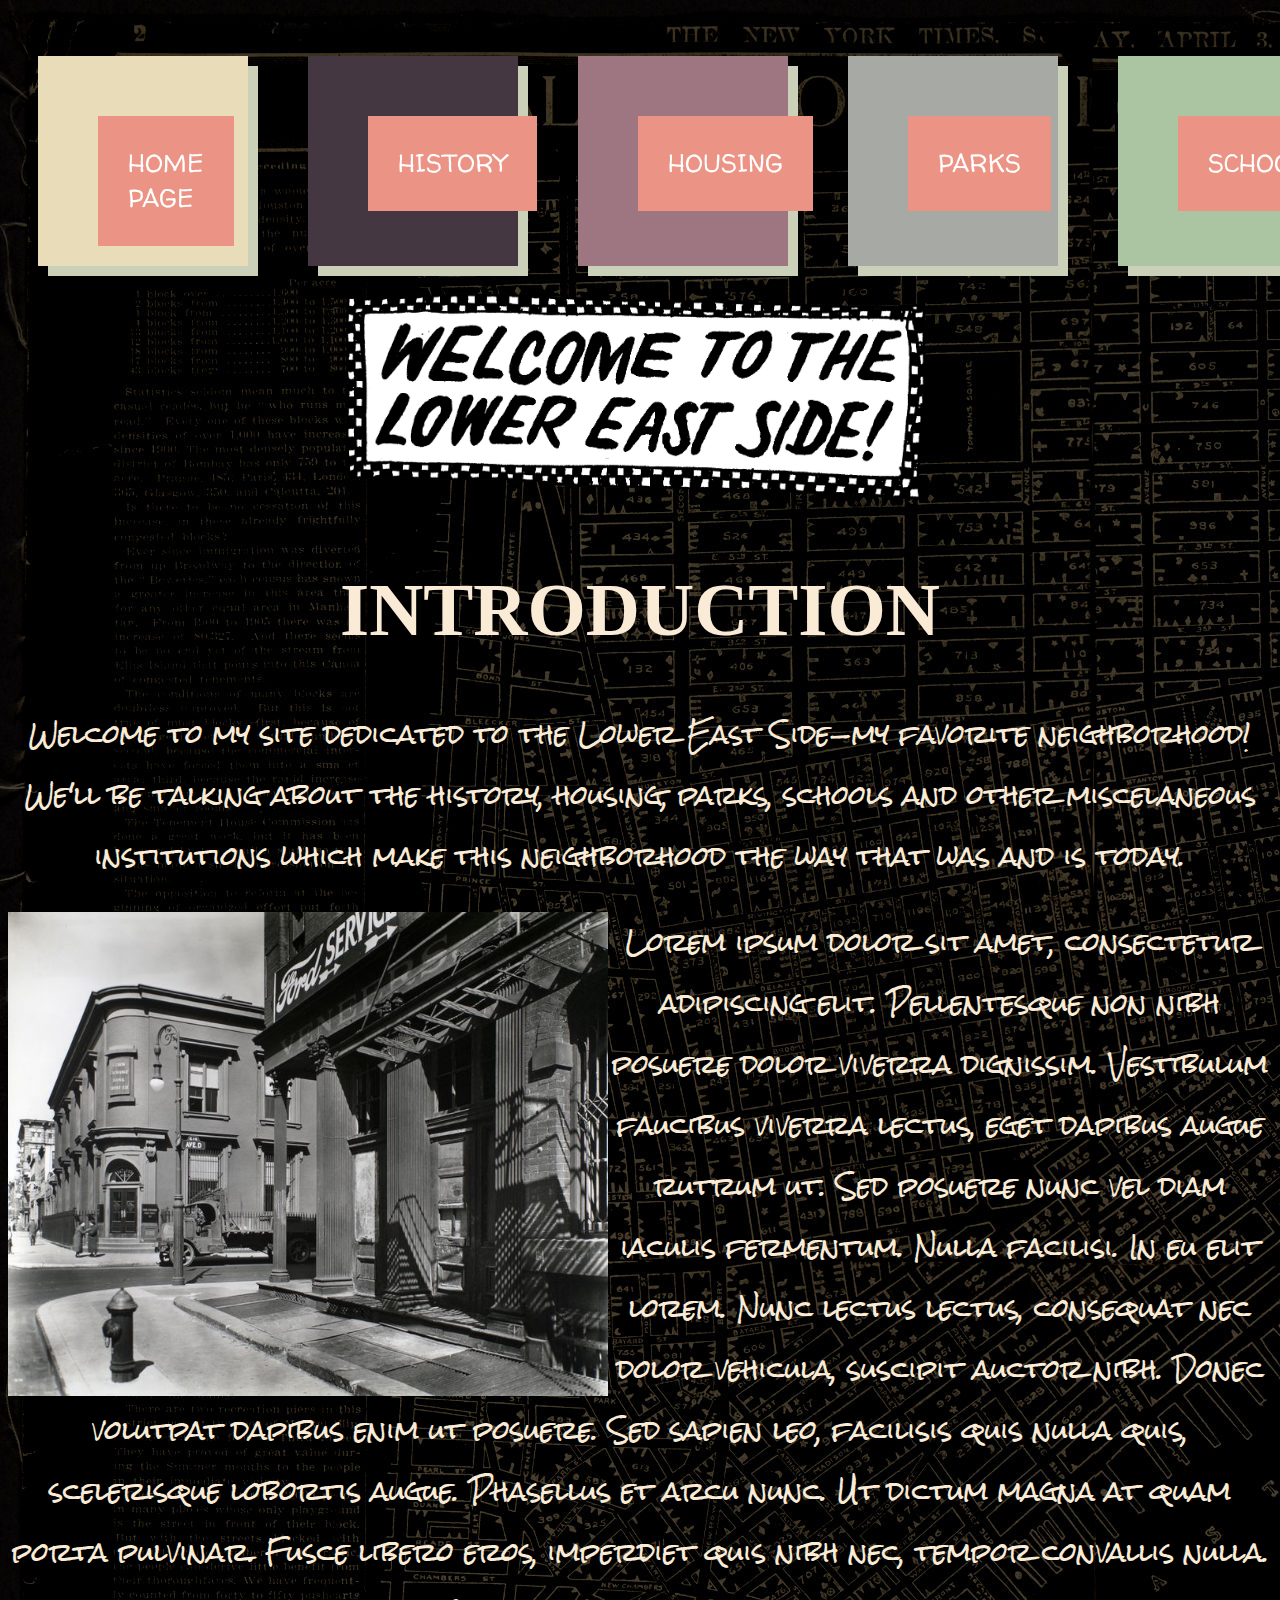
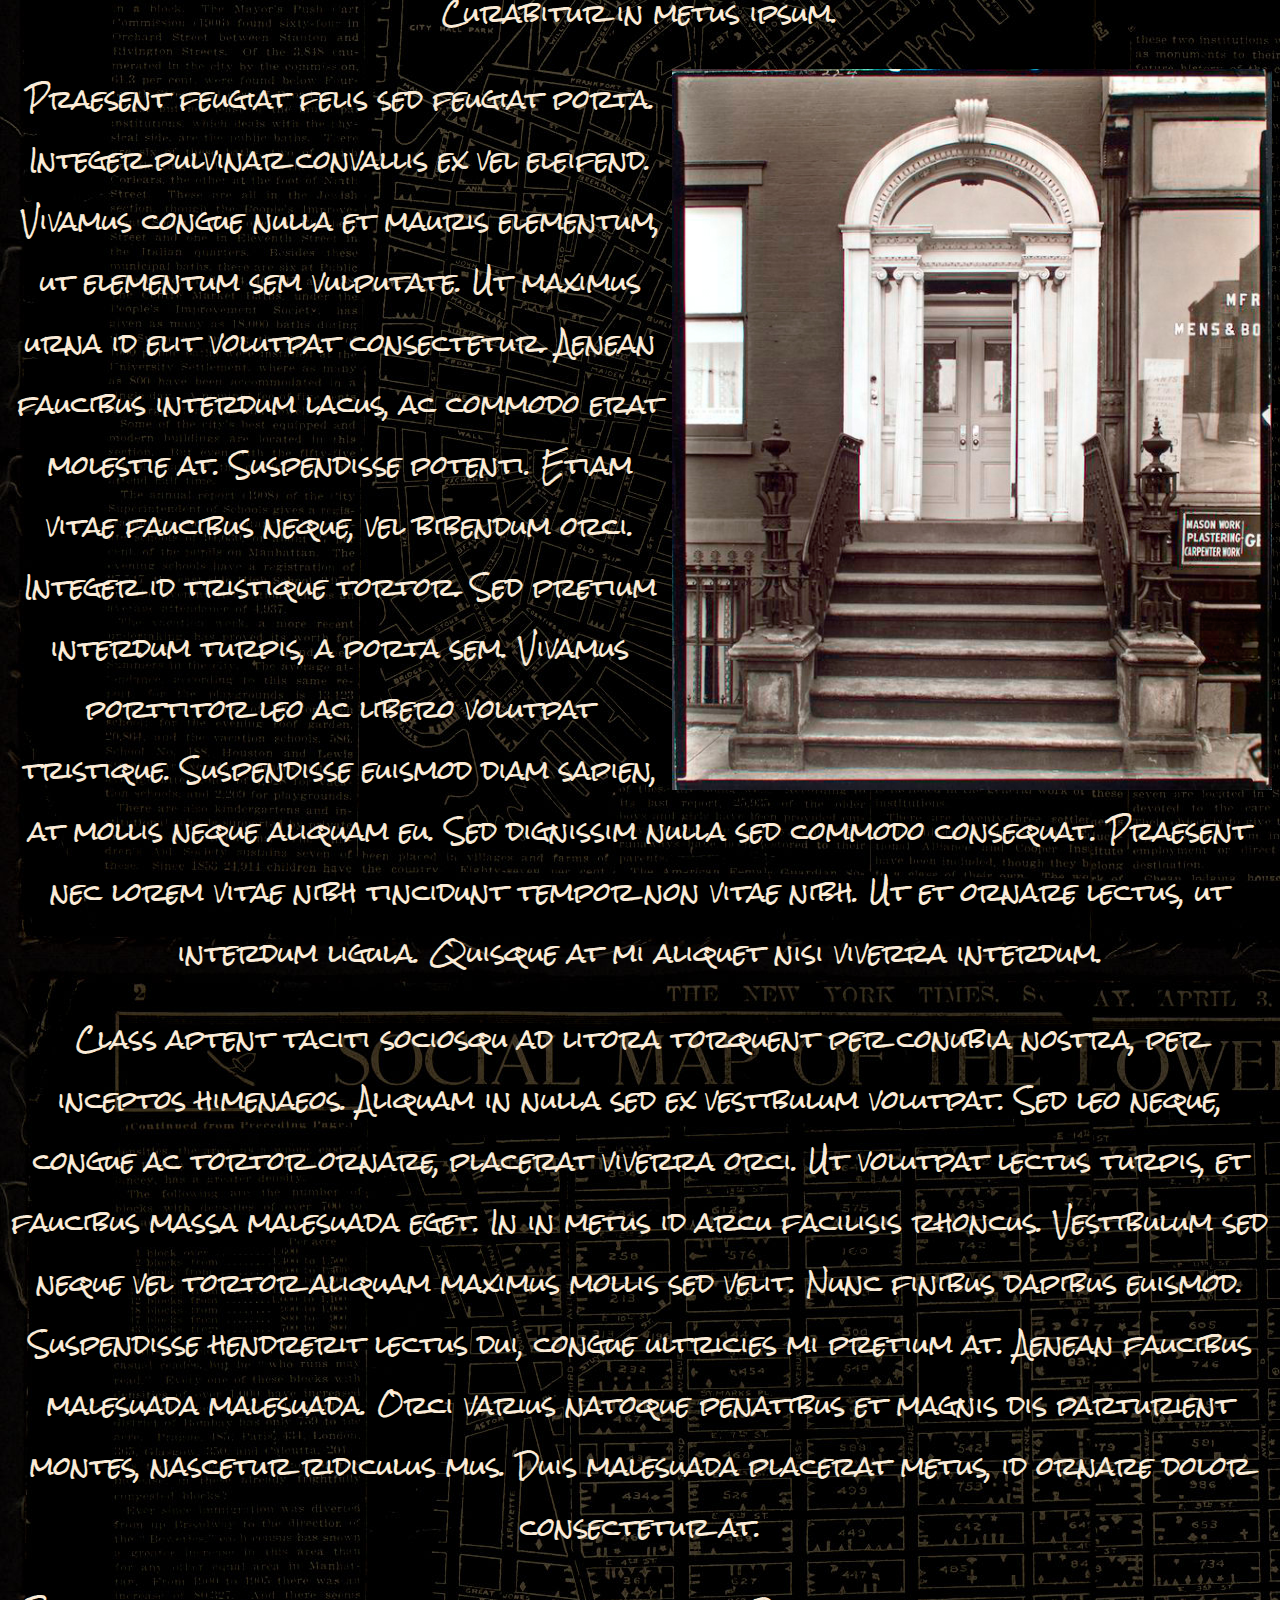
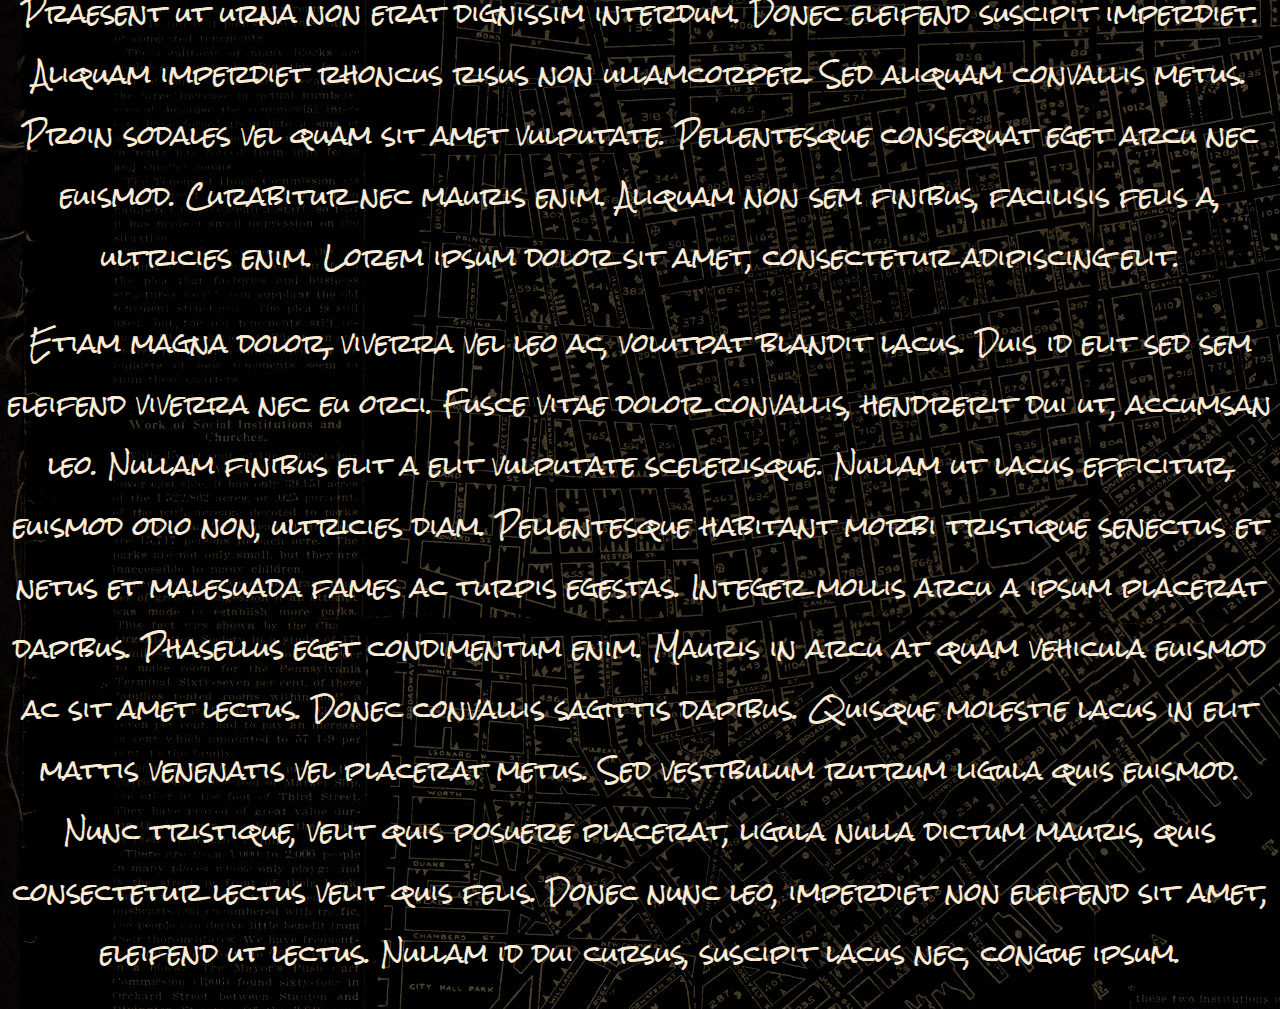
<file: index.html>
<!DOCTYPE html>
<html>
<head>
	<meta charset="UTF-8">
	<!-- The following text will appear on the tab of the page. -->
	<title>The Lower East Side!</title>
	<link rel="stylesheet" href="css/style.css">
</head>
<!-- This image is a map of the Lower East Side which has been darkened to enhance the visibility of the text. -->
<body background="images/yea.jpg"
      background-position: center;
    background-repeat: no-repeat;
    background-size: cover;>
    <!-- The following is the HTML for the menu. -->
Read more: http://html.com/tags/comment-tag/#ixzz4edLCiLJl
 <div class="topnav">
    <div class="main_menu"><a href="index.html">HOME PAGE</a></div>
    <div class="history"><a href="history.html">HISTORY</a></div>
    <div class="housing"><a href="housing.html">HOUSING</a></div>
    <div class="parks"><a href="parks.html">PARKS</a></div>
    <div class="schools"><a href="schools.html">SCHOOLS</a></div>
    <div class="institutions"><a href="institutions.html">INSTITUTIONS</a></div>
</div>
<div class="intro">
<img class="intro_pix" src="images/welcome.png" alt="welcome" style="width:600px;height:228px;">
<!-- The following is the header, or page title. -->
<h1>INTRODUCTION</h1>
<!-- This following is the bulk of the text. -->
<p>Welcome to my site dedicated to the Lower East Side—my favorite neighborhood! We'll be talking about the history, housing, parks, schools and other miscelaneous institutions which make this neighborhood the way that was and is today.</p>
<img class="two_wrap" src="images/east_village.jpg" alt="The East Village" >
<p>Lorem ipsum dolor sit amet, consectetur adipiscing elit. Pellentesque non nibh posuere dolor viverra dignissim. Vestibulum faucibus viverra lectus, eget dapibus augue rutrum ut. Sed posuere nunc vel diam iaculis fermentum. Nulla facilisi. In eu elit lorem. Nunc lectus lectus, consequat nec dolor vehicula, suscipit auctor nibh. Donec volutpat dapibus enim ut posuere. Sed sapien leo, facilisis quis nulla quis, scelerisque lobortis augue. Phasellus et arcu nunc. Ut dictum magna at quam porta pulvinar. Fusce libero eros, imperdiet quis nibh nec, tempor convallis nulla. Curabitur in metus ipsum.
</p>
<img class="one_wrap" src="images/ebway.jpg" alt="East Broadway" >
<p>Praesent feugiat felis sed feugiat porta. Integer pulvinar convallis ex vel eleifend. Vivamus congue nulla et mauris elementum, ut elementum sem vulputate. Ut maximus urna id elit volutpat consectetur. Aenean faucibus interdum lacus, ac commodo erat molestie at. Suspendisse potenti. Etiam vitae faucibus neque, vel bibendum orci. Integer id tristique tortor. Sed pretium interdum turpis, a porta sem. Vivamus porttitor leo ac libero volutpat tristique. Suspendisse euismod diam sapien, at mollis neque aliquam eu. Sed dignissim nulla sed commodo consequat. Praesent nec lorem vitae nibh tincidunt tempor non vitae nibh. Ut et ornare lectus, ut interdum ligula. Quisque at mi aliquet nisi viverra interdum.
</p>
<p>Class aptent taciti sociosqu ad litora torquent per conubia nostra, per inceptos himenaeos. Aliquam in nulla sed ex vestibulum volutpat. Sed leo neque, congue ac tortor ornare, placerat viverra orci. Ut volutpat lectus turpis, et faucibus massa malesuada eget. In in metus id arcu facilisis rhoncus. Vestibulum sed neque vel tortor aliquam maximus mollis sed velit. Nunc finibus dapibus euismod. Suspendisse hendrerit lectus dui, congue ultricies mi pretium at. Aenean faucibus malesuada malesuada. Orci varius natoque penatibus et magnis dis parturient montes, nascetur ridiculus mus. Duis malesuada placerat metus, id ornare dolor consectetur at.
</p>
<p>Praesent ut urna non erat dignissim interdum. Donec eleifend suscipit imperdiet. Aliquam imperdiet rhoncus risus non ullamcorper. Sed aliquam convallis metus. Proin sodales vel quam sit amet vulputate. Pellentesque consequat eget arcu nec euismod. Curabitur nec mauris enim. Aliquam non sem finibus, facilisis felis a, ultricies enim. Lorem ipsum dolor sit amet, consectetur adipiscing elit.
</p>
<p>Etiam magna dolor, viverra vel leo ac, volutpat blandit lacus. Duis id elit sed sem eleifend viverra nec eu orci. Fusce vitae dolor convallis, hendrerit dui ut, accumsan leo. Nullam finibus elit a elit vulputate scelerisque. Nullam ut lacus efficitur, euismod odio non, ultricies diam. Pellentesque habitant morbi tristique senectus et netus et malesuada fames ac turpis egestas. Integer mollis arcu a ipsum placerat dapibus. Phasellus eget condimentum enim. Mauris in arcu at quam vehicula euismod ac sit amet lectus. Donec convallis sagittis dapibus. Quisque molestie lacus in elit mattis venenatis vel placerat metus. Sed vestibulum rutrum ligula quis euismod. Nunc tristique, velit quis posuere placerat, ligula nulla dictum mauris, quis consectetur lectus velit quis felis. Donec nunc leo, imperdiet non eleifend sit amet, eleifend ut lectus. Nullam id dui cursus, suscipit lacus nec, congue ipsum.</p>
</p>
</div>

</body>
</html>
</file>
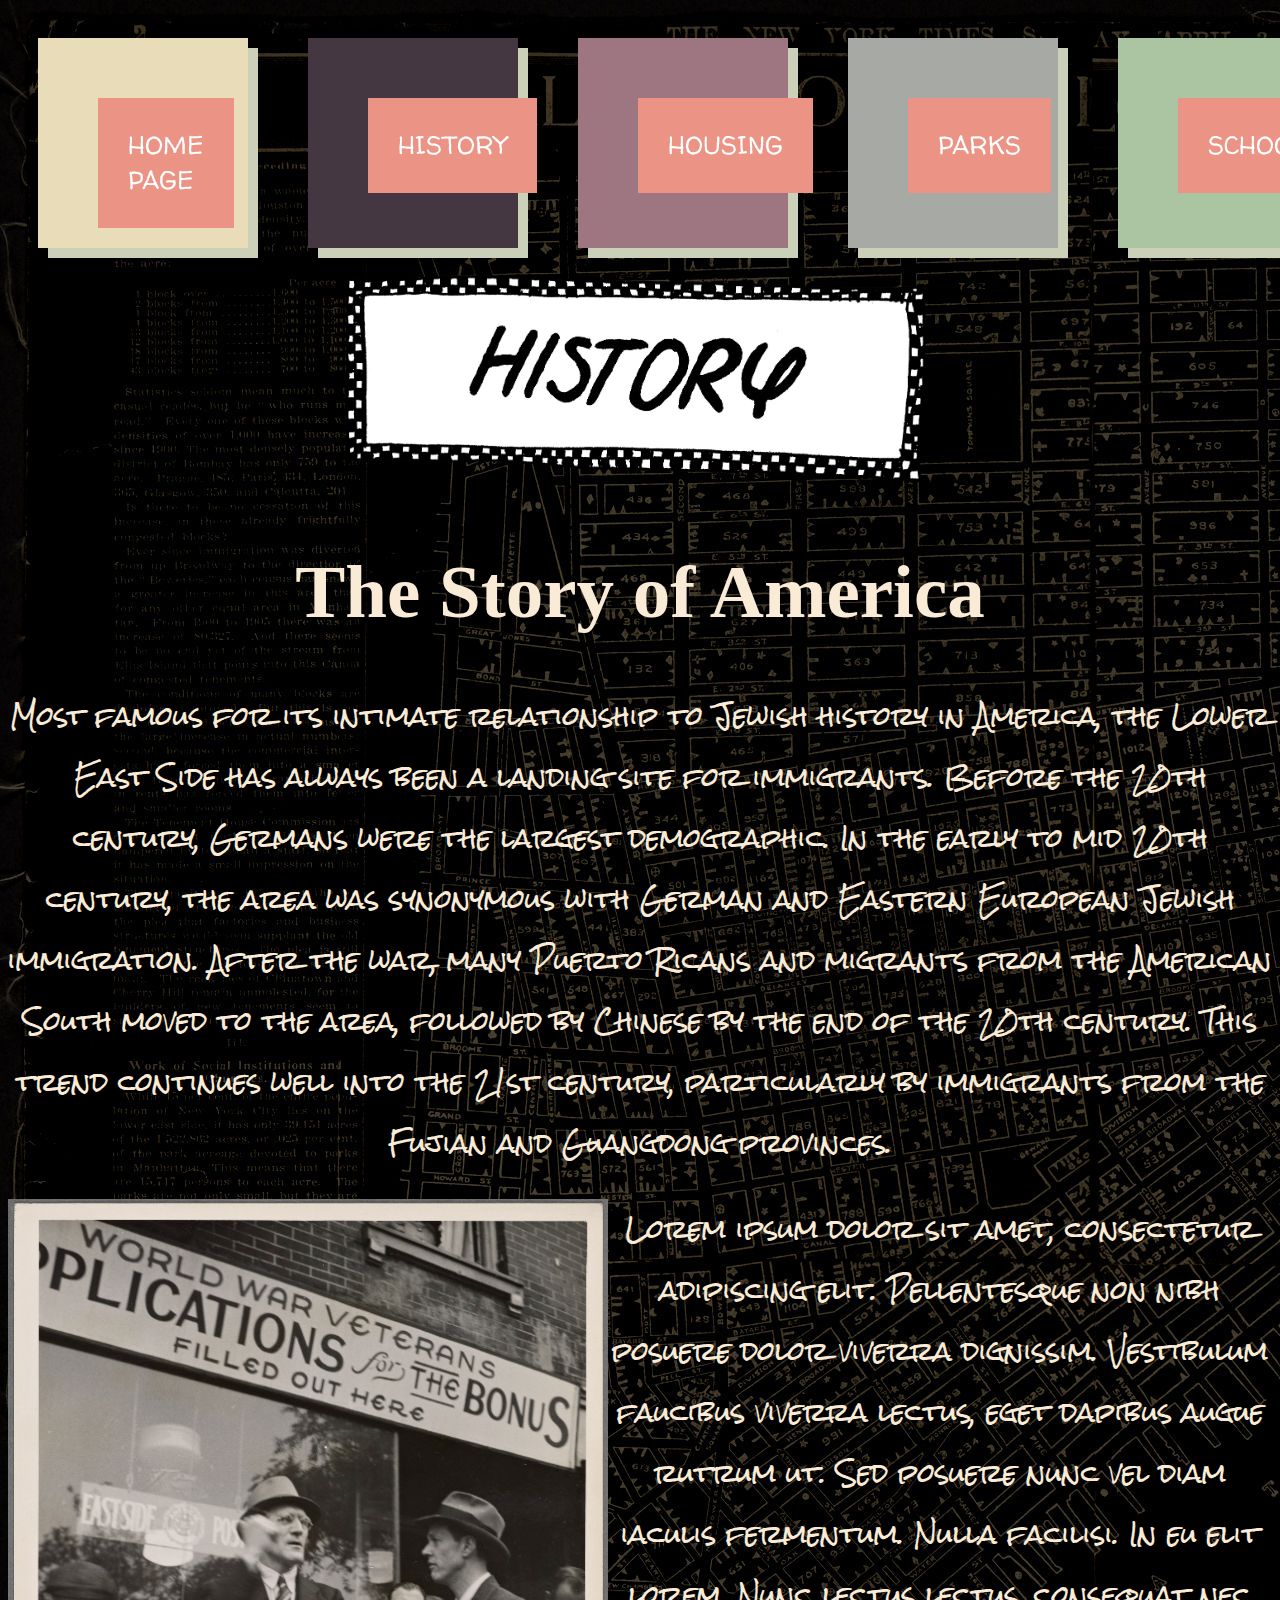
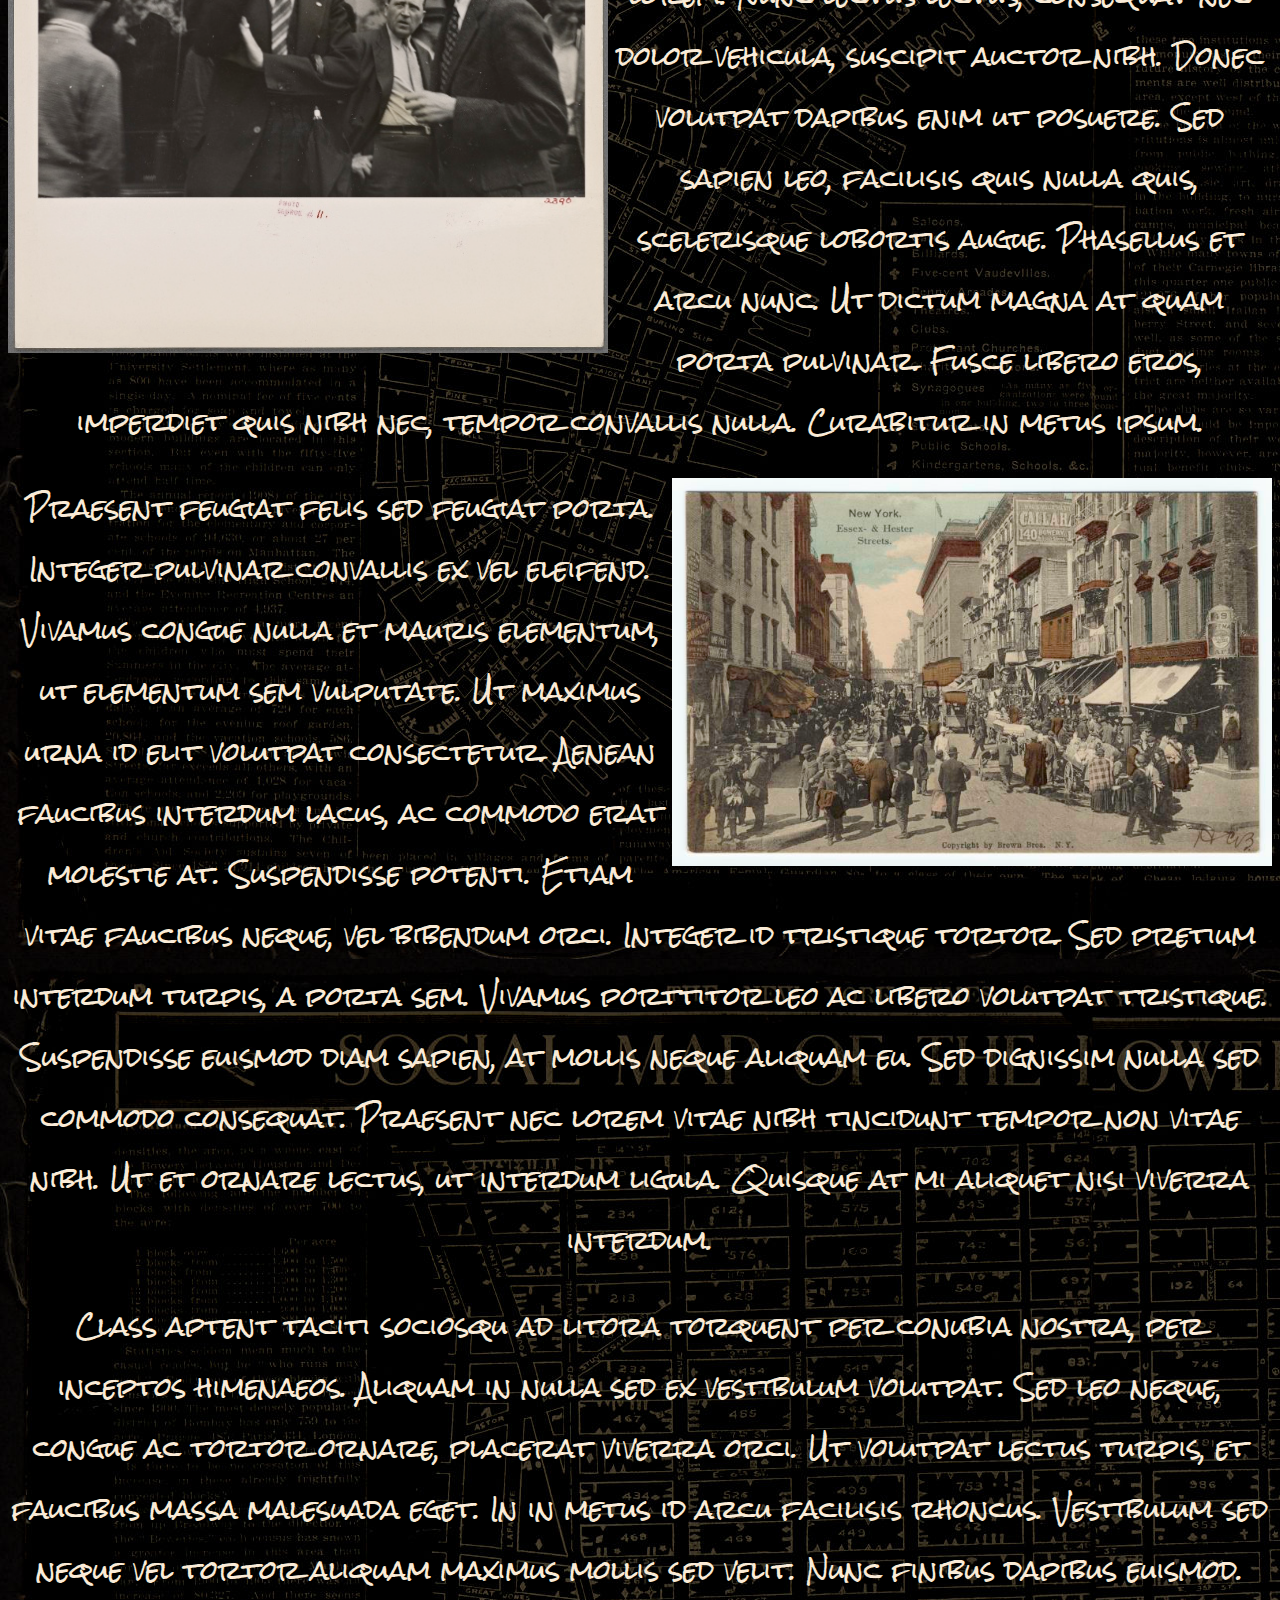
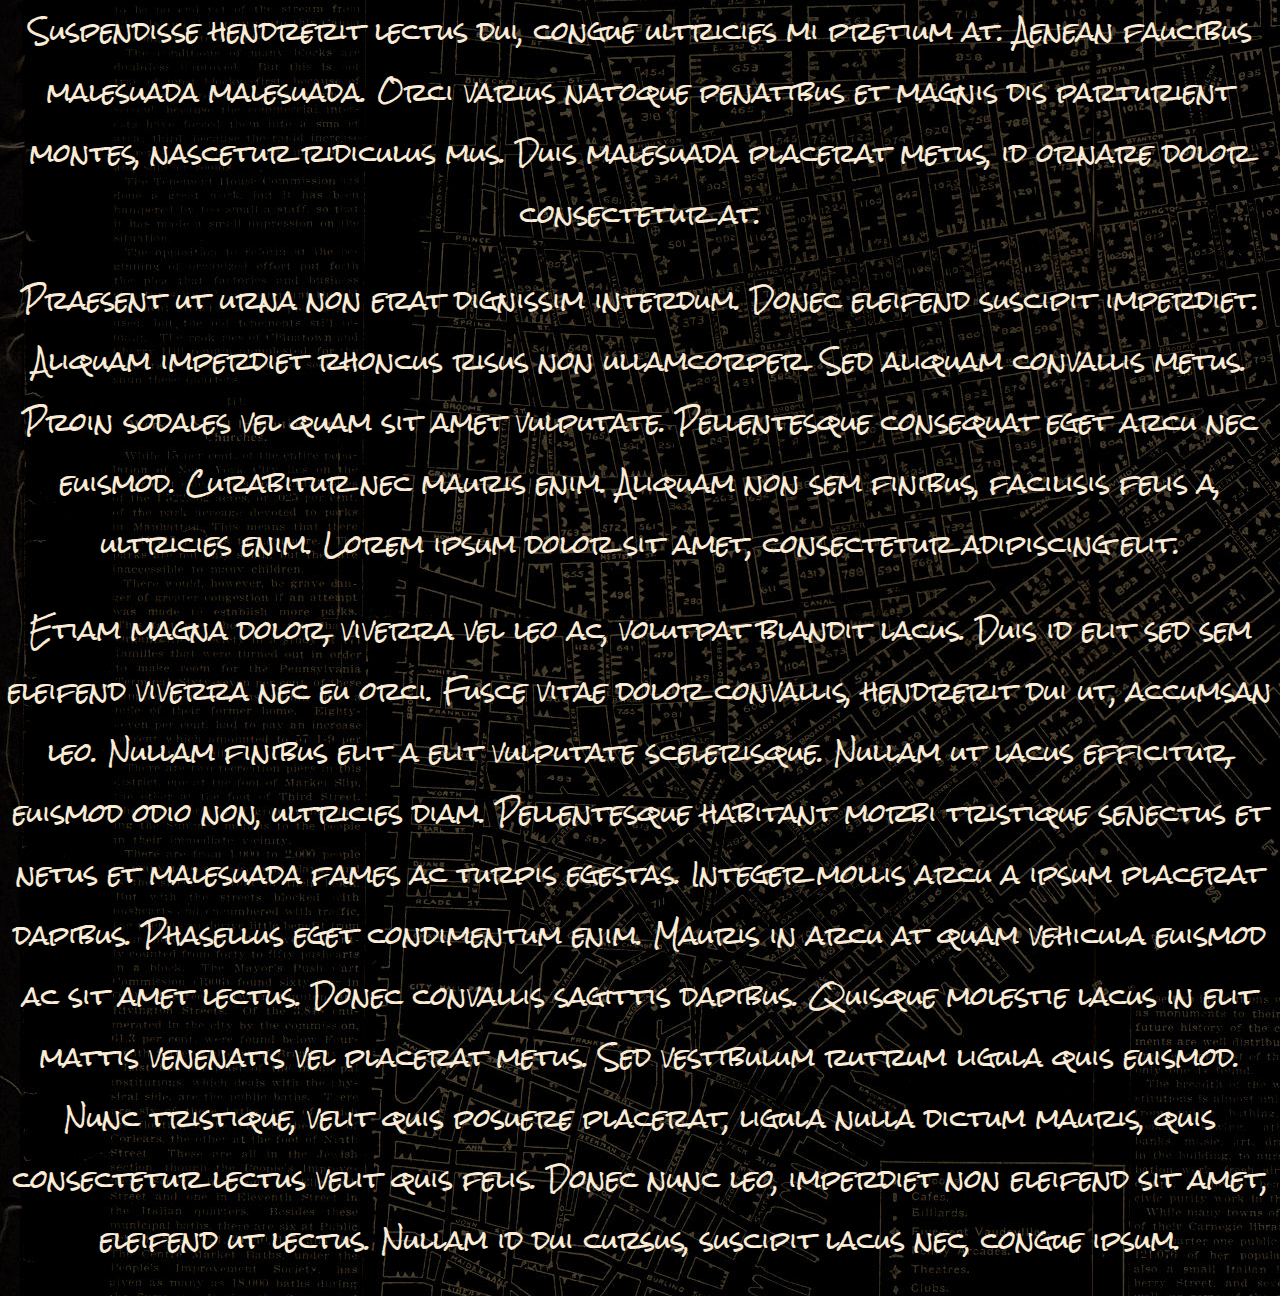
<file: history.html>
<!DOCTYPE html>
<html>
<head>
	<meta charset="UTF-8">
	<title>HISTORY!</title>
	<link rel="stylesheet" href="css/style.css">
</head>
<body background="images/yea.jpg"
      background-position: center;
    background-repeat: no-repeat;
    background-size: cover;>
 <div class="topnav">
    <div class="main_menu"><a href="index.html">HOME PAGE</a></div>
    <div class="history"><a href="history.html">HISTORY</a></div>
    <div class="housing"><a href="housing.html">HOUSING</a></div>
    <div class="parks"><a href="parks.html">PARKS</a></div>
    <div class="schools"><a href="schools.html">SCHOOLS</a></div>
    <div class="institutions"><a href="institutions.html">INSTITUTIONS</a></div>
</div>
<div class="intro">
<img class="intro_pix" src="images/history.png" alt="welcome" style="width:600px;height:228px;">
<h1>The Story of America</h1>
<p>Most famous for its intimate relationship to Jewish history in America, the Lower East Side has always been a landing site for immigrants. Before the 20th century, Germans were the largest demographic. In the early to mid 20th century, the area was synonymous with German and Eastern European Jewish immigration. After the war, many Puerto Ricans and migrants from the American South moved to the area, followed by Chinese by the end of the 20th century. This trend continues well into the 21st century, particularly by immigrants from the Fujian and Guangdong provinces.</p>
<img class="two_wrap" src="images/crowd.jpg" alt="Crowd" >
<p>Lorem ipsum dolor sit amet, consectetur adipiscing elit. Pellentesque non nibh posuere dolor viverra dignissim. Vestibulum faucibus viverra lectus, eget dapibus augue rutrum ut. Sed posuere nunc vel diam iaculis fermentum. Nulla facilisi. In eu elit lorem. Nunc lectus lectus, consequat nec dolor vehicula, suscipit auctor nibh. Donec volutpat dapibus enim ut posuere. Sed sapien leo, facilisis quis nulla quis, scelerisque lobortis augue. Phasellus et arcu nunc. Ut dictum magna at quam porta pulvinar. Fusce libero eros, imperdiet quis nibh nec, tempor convallis nulla. Curabitur in metus ipsum.
</p>
<img class="one_wrap" src="images/card.jpg" alt="Hester Street" >
<p>Praesent feugiat felis sed feugiat porta. Integer pulvinar convallis ex vel eleifend. Vivamus congue nulla et mauris elementum, ut elementum sem vulputate. Ut maximus urna id elit volutpat consectetur. Aenean faucibus interdum lacus, ac commodo erat molestie at. Suspendisse potenti. Etiam vitae faucibus neque, vel bibendum orci. Integer id tristique tortor. Sed pretium interdum turpis, a porta sem. Vivamus porttitor leo ac libero volutpat tristique. Suspendisse euismod diam sapien, at mollis neque aliquam eu. Sed dignissim nulla sed commodo consequat. Praesent nec lorem vitae nibh tincidunt tempor non vitae nibh. Ut et ornare lectus, ut interdum ligula. Quisque at mi aliquet nisi viverra interdum.
</p>
<p>Class aptent taciti sociosqu ad litora torquent per conubia nostra, per inceptos himenaeos. Aliquam in nulla sed ex vestibulum volutpat. Sed leo neque, congue ac tortor ornare, placerat viverra orci. Ut volutpat lectus turpis, et faucibus massa malesuada eget. In in metus id arcu facilisis rhoncus. Vestibulum sed neque vel tortor aliquam maximus mollis sed velit. Nunc finibus dapibus euismod. Suspendisse hendrerit lectus dui, congue ultricies mi pretium at. Aenean faucibus malesuada malesuada. Orci varius natoque penatibus et magnis dis parturient montes, nascetur ridiculus mus. Duis malesuada placerat metus, id ornare dolor consectetur at.
</p>
<p>Praesent ut urna non erat dignissim interdum. Donec eleifend suscipit imperdiet. Aliquam imperdiet rhoncus risus non ullamcorper. Sed aliquam convallis metus. Proin sodales vel quam sit amet vulputate. Pellentesque consequat eget arcu nec euismod. Curabitur nec mauris enim. Aliquam non sem finibus, facilisis felis a, ultricies enim. Lorem ipsum dolor sit amet, consectetur adipiscing elit.
</p>
<p>Etiam magna dolor, viverra vel leo ac, volutpat blandit lacus. Duis id elit sed sem eleifend viverra nec eu orci. Fusce vitae dolor convallis, hendrerit dui ut, accumsan leo. Nullam finibus elit a elit vulputate scelerisque. Nullam ut lacus efficitur, euismod odio non, ultricies diam. Pellentesque habitant morbi tristique senectus et netus et malesuada fames ac turpis egestas. Integer mollis arcu a ipsum placerat dapibus. Phasellus eget condimentum enim. Mauris in arcu at quam vehicula euismod ac sit amet lectus. Donec convallis sagittis dapibus. Quisque molestie lacus in elit mattis venenatis vel placerat metus. Sed vestibulum rutrum ligula quis euismod. Nunc tristique, velit quis posuere placerat, ligula nulla dictum mauris, quis consectetur lectus velit quis felis. Donec nunc leo, imperdiet non eleifend sit amet, eleifend ut lectus. Nullam id dui cursus, suscipit lacus nec, congue ipsum.</p>
</p>
</div>

</body>
</html>
</file>
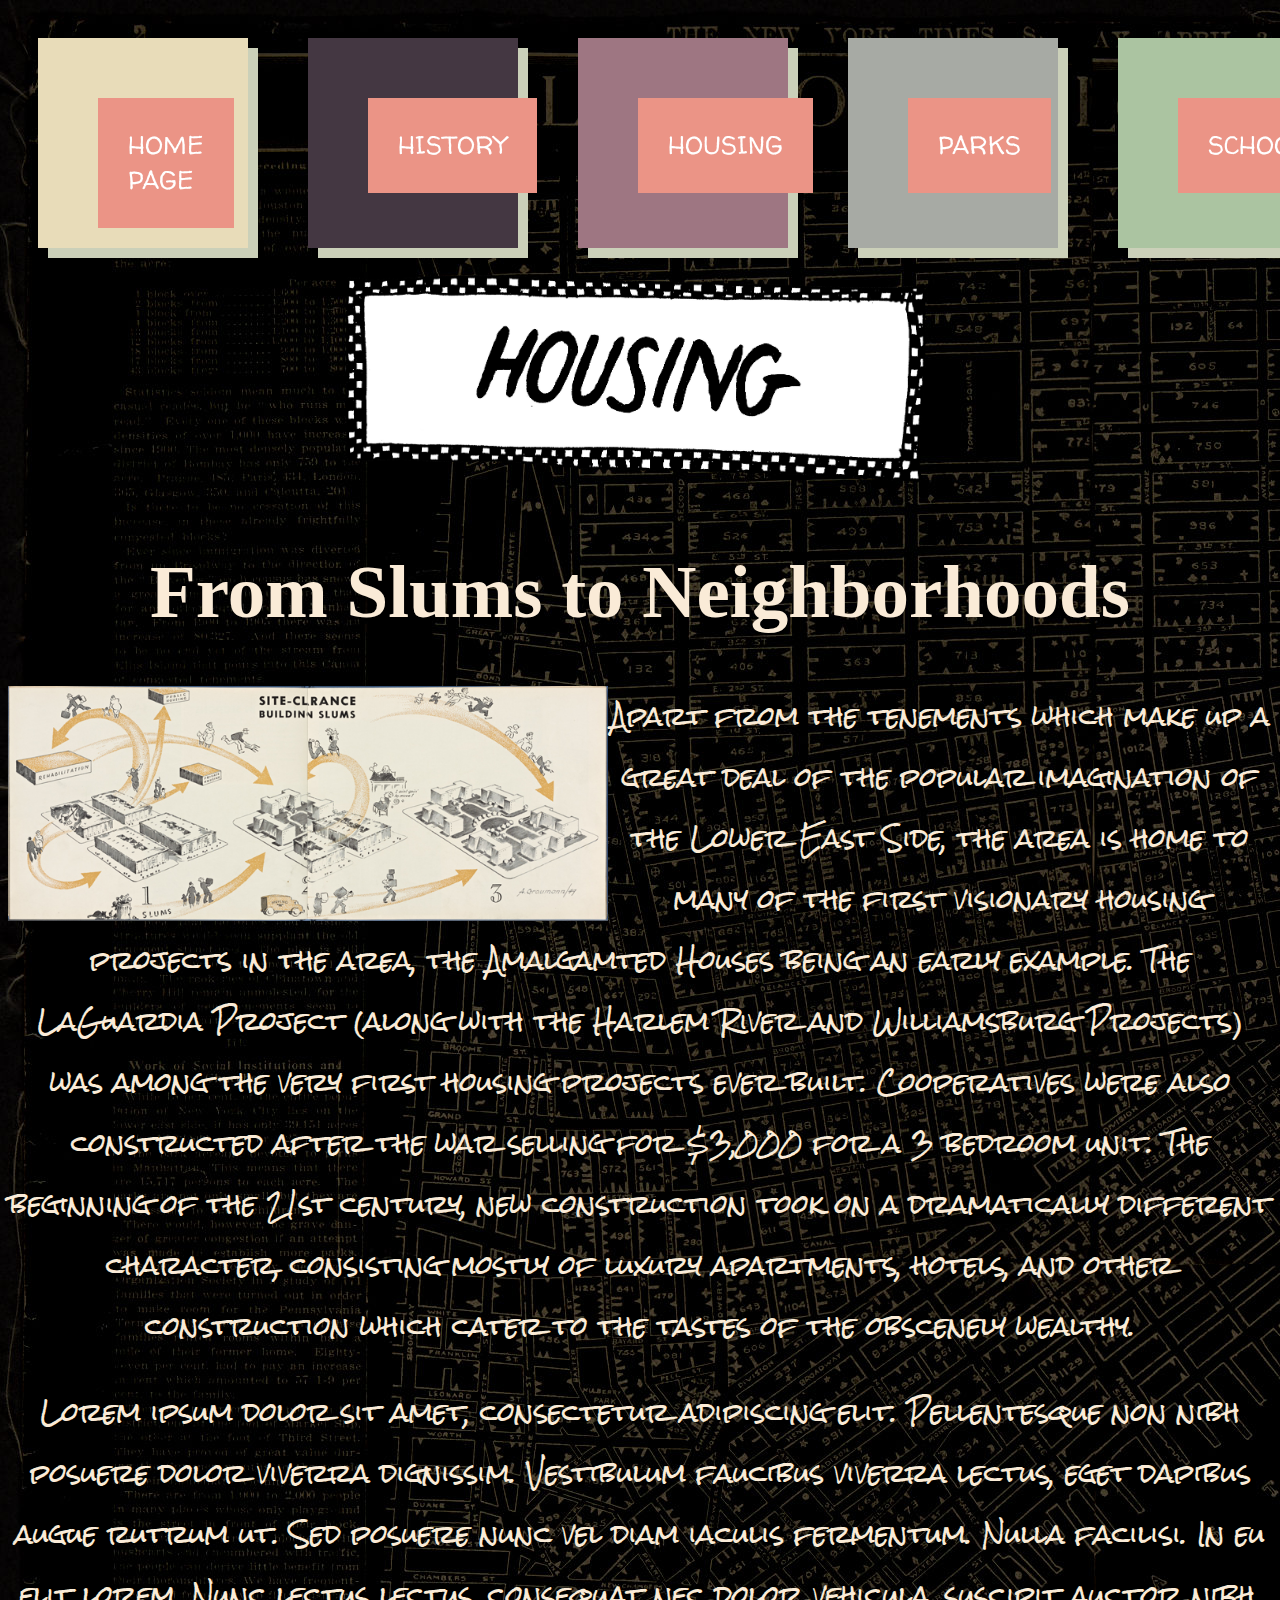
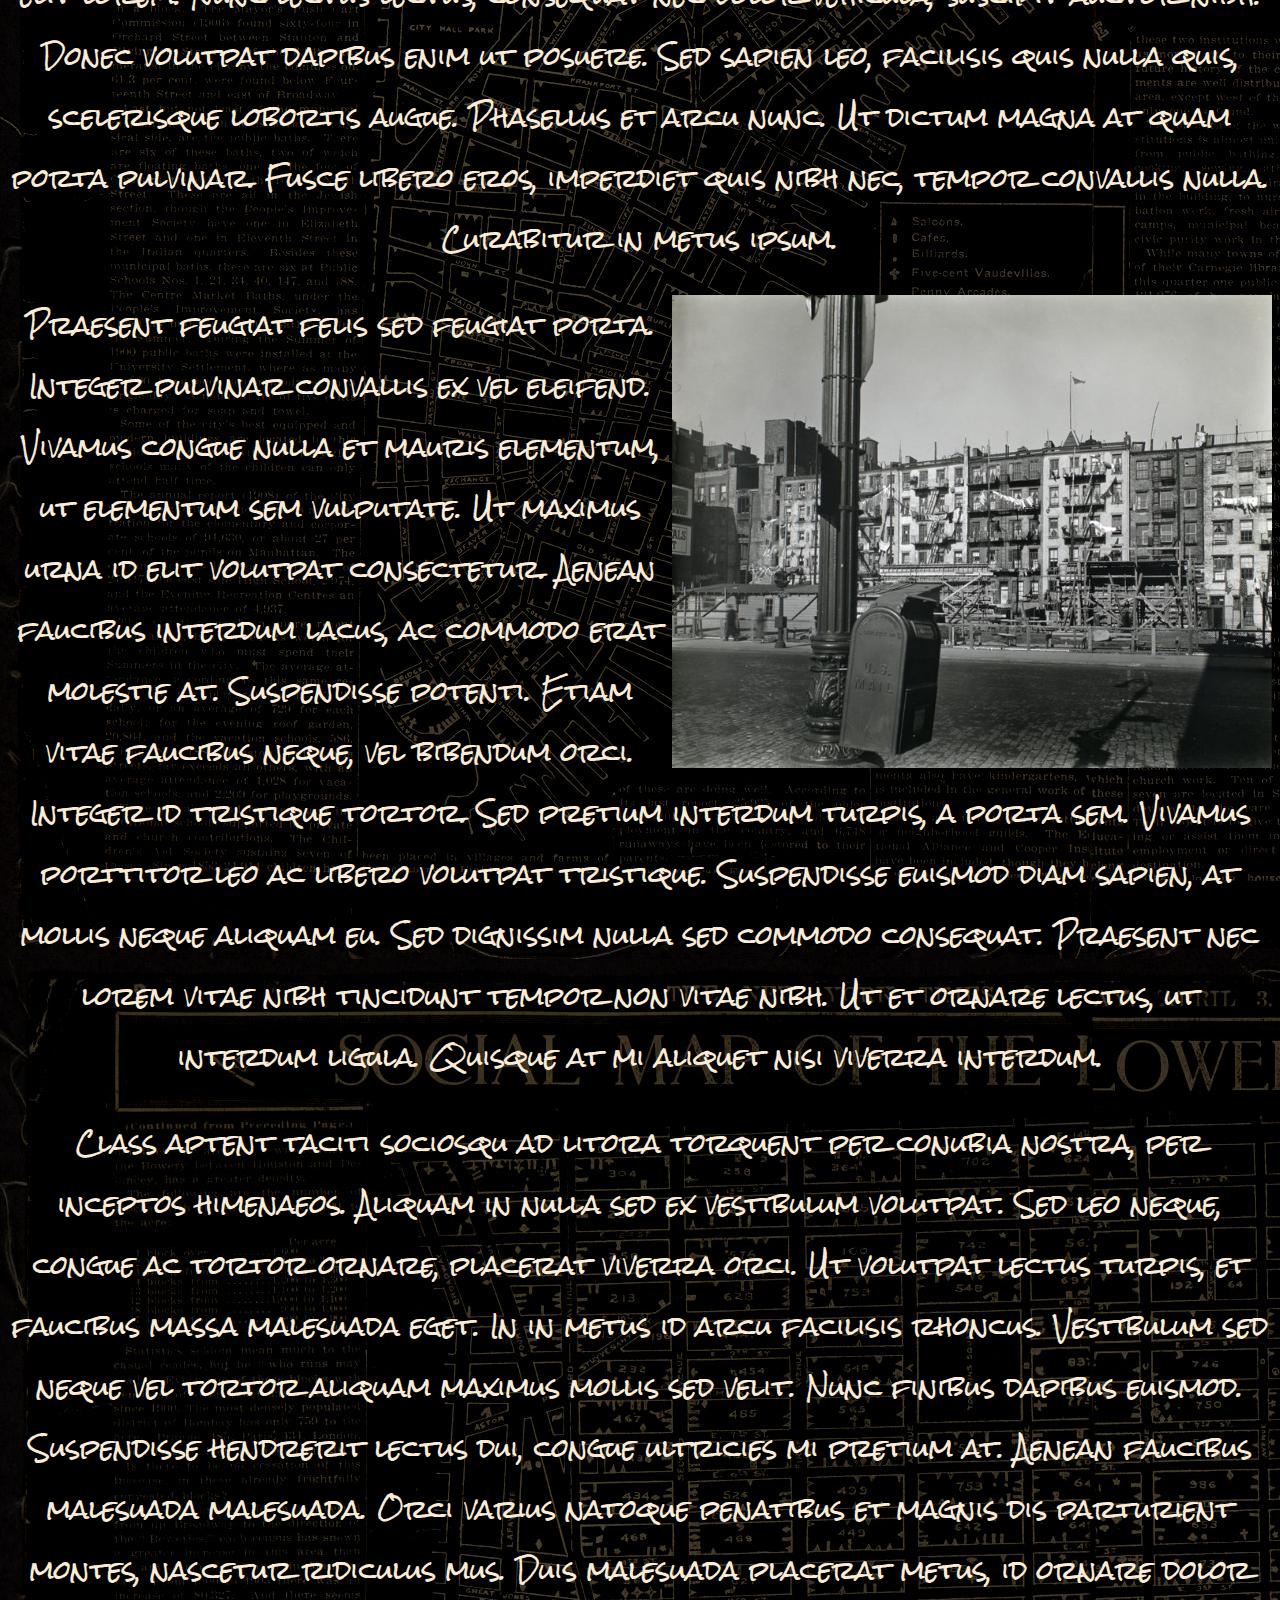
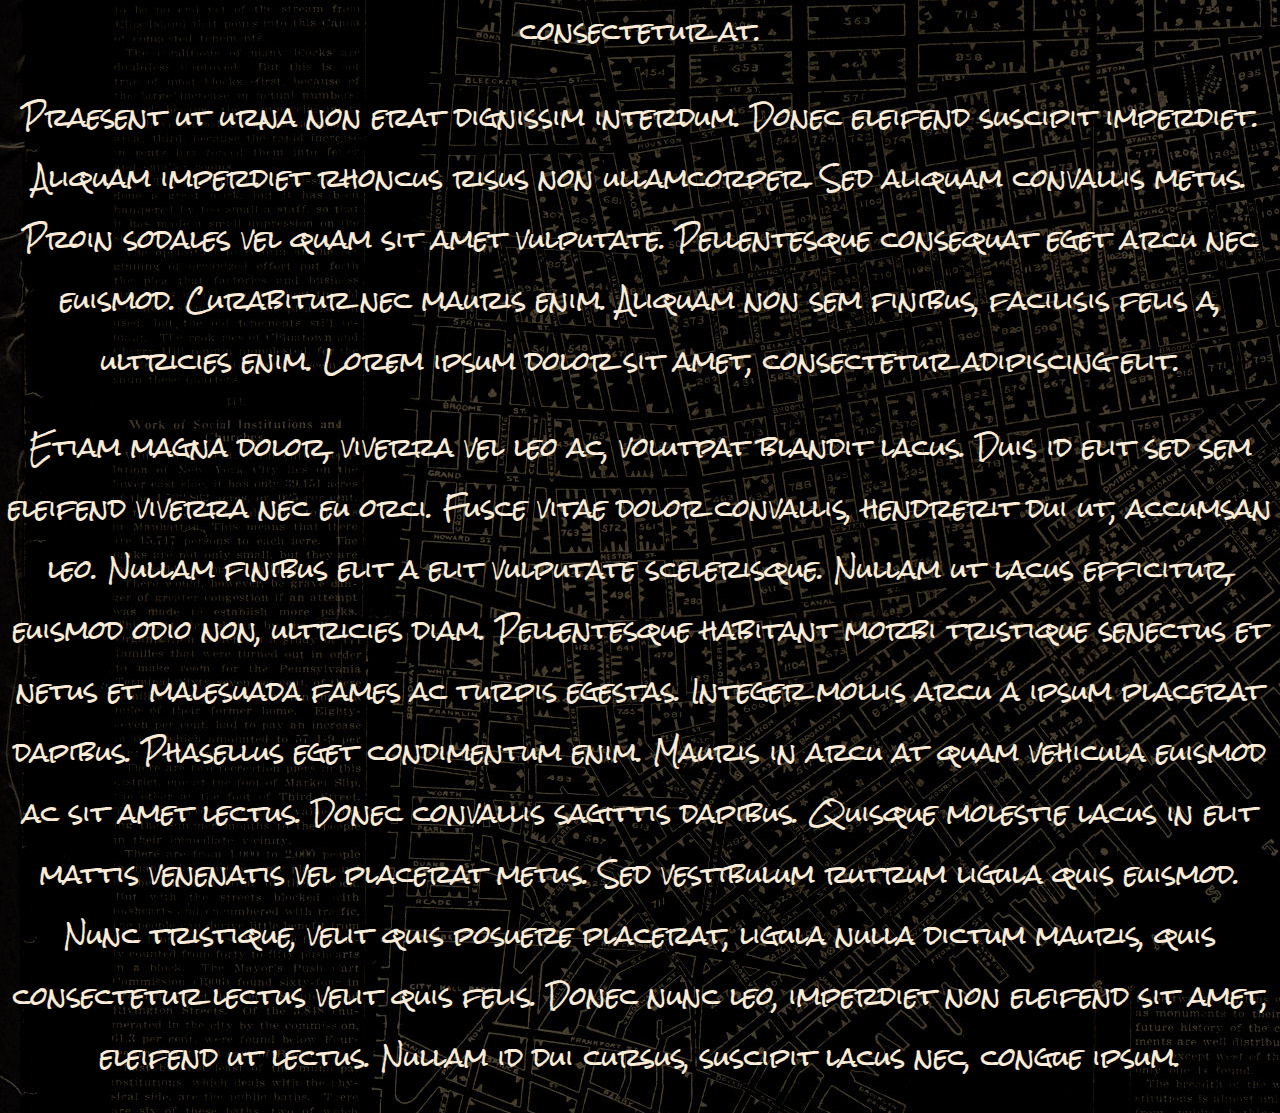
<file: housing.html>
<!DOCTYPE html>
<html>
<head>
	<meta charset="UTF-8">
	<title>The Lower East Side!</title>
	<link rel="stylesheet" href="css/style.css">
</head>
<body background="images/yea.jpg"
      background-position: center;
    background-repeat: no-repeat;
    background-size: cover;>
 <div class="topnav">
    <div class="main_menu"><a href="index.html">HOME PAGE</a></div>
    <div class="history"><a href="history.html">HISTORY</a></div>
    <div class="housing"><a href="housing.html">HOUSING</a></div>
    <div class="parks"><a href="parks.html">PARKS</a></div>
    <div class="schools"><a href="schools.html">SCHOOLS</a></div>
    <div class="institutions"><a href="institutions.html">INSTITUTIONS</a></div>
</div>
<div class="intro">
<img class="intro_pix" src="images/housing.png" alt="housing" style="width:600px;height:228px;">
<h1>From Slums to Neighborhoods</h1>
<img class="two_wrap" src="images/slum_clearance.jpg" alt="Slum Clearance"><p>Apart from the tenements which make up a great deal of the popular imagination of the Lower East Side, the area is home to many of the first visionary housing projects in the area, the Amalgamted Houses being an early example. The LaGuardia Project (along with the Harlem River and Williamsburg Projects) was among the very first housing projects ever built. Cooperatives were also constructed after the war selling for $3,000 for a 3 bedroom unit. The beginning of the 21st century, new construction took on a dramatically different character, consisting mostly of luxury apartments, hotels, and other construction which cater to the tastes of the obscenely wealthy.</p>
<p>Lorem ipsum dolor sit amet, consectetur adipiscing elit. Pellentesque non nibh posuere dolor viverra dignissim. Vestibulum faucibus viverra lectus, eget dapibus augue rutrum ut. Sed posuere nunc vel diam iaculis fermentum. Nulla facilisi. In eu elit lorem. Nunc lectus lectus, consequat nec dolor vehicula, suscipit auctor nibh. Donec volutpat dapibus enim ut posuere. Sed sapien leo, facilisis quis nulla quis, scelerisque lobortis augue. Phasellus et arcu nunc. Ut dictum magna at quam porta pulvinar. Fusce libero eros, imperdiet quis nibh nec, tempor convallis nulla. Curabitur in metus ipsum.
</p>
<img class="one_wrap" src="images/old_law.jpg" alt="Old Law Tenements" >
<p>Praesent feugiat felis sed feugiat porta. Integer pulvinar convallis ex vel eleifend. Vivamus congue nulla et mauris elementum, ut elementum sem vulputate. Ut maximus urna id elit volutpat consectetur. Aenean faucibus interdum lacus, ac commodo erat molestie at. Suspendisse potenti. Etiam vitae faucibus neque, vel bibendum orci. Integer id tristique tortor. Sed pretium interdum turpis, a porta sem. Vivamus porttitor leo ac libero volutpat tristique. Suspendisse euismod diam sapien, at mollis neque aliquam eu. Sed dignissim nulla sed commodo consequat. Praesent nec lorem vitae nibh tincidunt tempor non vitae nibh. Ut et ornare lectus, ut interdum ligula. Quisque at mi aliquet nisi viverra interdum.
</p>
<p>Class aptent taciti sociosqu ad litora torquent per conubia nostra, per inceptos himenaeos. Aliquam in nulla sed ex vestibulum volutpat. Sed leo neque, congue ac tortor ornare, placerat viverra orci. Ut volutpat lectus turpis, et faucibus massa malesuada eget. In in metus id arcu facilisis rhoncus. Vestibulum sed neque vel tortor aliquam maximus mollis sed velit. Nunc finibus dapibus euismod. Suspendisse hendrerit lectus dui, congue ultricies mi pretium at. Aenean faucibus malesuada malesuada. Orci varius natoque penatibus et magnis dis parturient montes, nascetur ridiculus mus. Duis malesuada placerat metus, id ornare dolor consectetur at.
</p>
<p>Praesent ut urna non erat dignissim interdum. Donec eleifend suscipit imperdiet. Aliquam imperdiet rhoncus risus non ullamcorper. Sed aliquam convallis metus. Proin sodales vel quam sit amet vulputate. Pellentesque consequat eget arcu nec euismod. Curabitur nec mauris enim. Aliquam non sem finibus, facilisis felis a, ultricies enim. Lorem ipsum dolor sit amet, consectetur adipiscing elit.
</p>
<p>Etiam magna dolor, viverra vel leo ac, volutpat blandit lacus. Duis id elit sed sem eleifend viverra nec eu orci. Fusce vitae dolor convallis, hendrerit dui ut, accumsan leo. Nullam finibus elit a elit vulputate scelerisque. Nullam ut lacus efficitur, euismod odio non, ultricies diam. Pellentesque habitant morbi tristique senectus et netus et malesuada fames ac turpis egestas. Integer mollis arcu a ipsum placerat dapibus. Phasellus eget condimentum enim. Mauris in arcu at quam vehicula euismod ac sit amet lectus. Donec convallis sagittis dapibus. Quisque molestie lacus in elit mattis venenatis vel placerat metus. Sed vestibulum rutrum ligula quis euismod. Nunc tristique, velit quis posuere placerat, ligula nulla dictum mauris, quis consectetur lectus velit quis felis. Donec nunc leo, imperdiet non eleifend sit amet, eleifend ut lectus. Nullam id dui cursus, suscipit lacus nec, congue ipsum.</p>
</p>
</div>

</body>
</html>
</file>
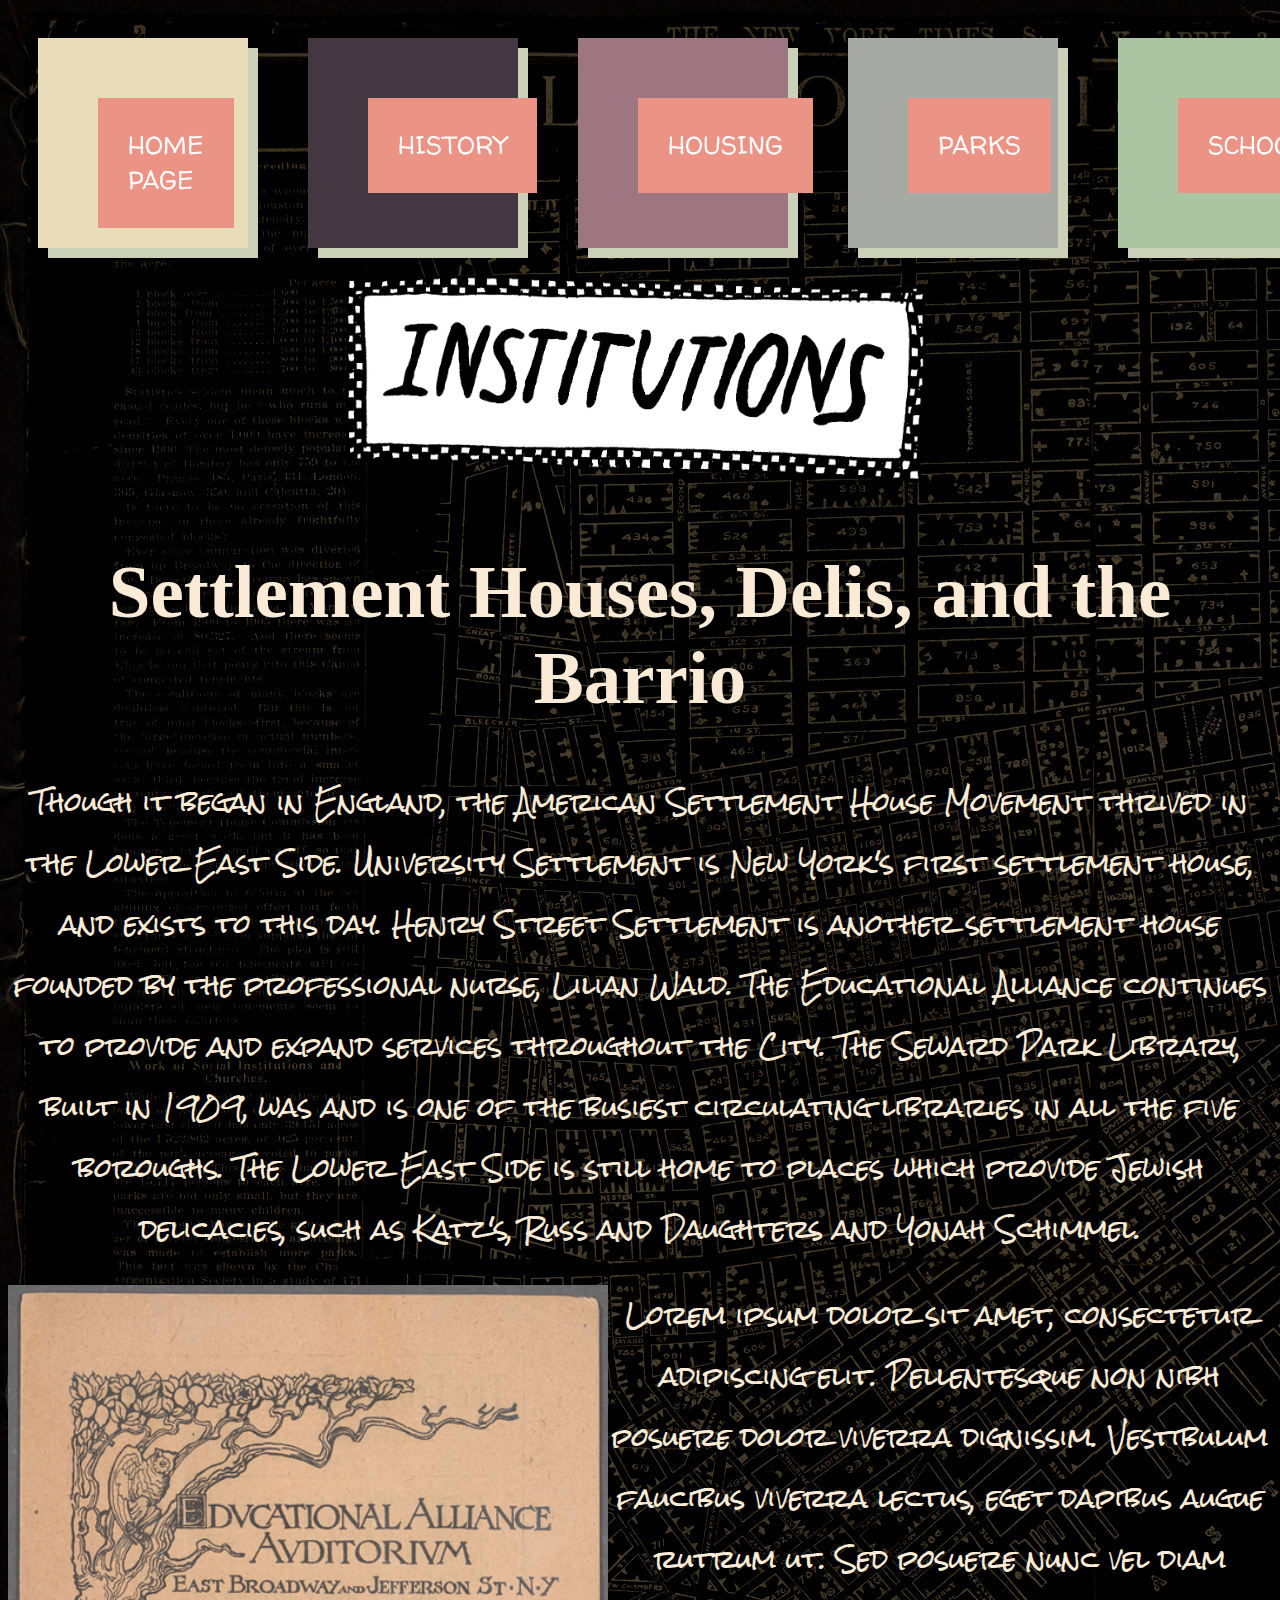
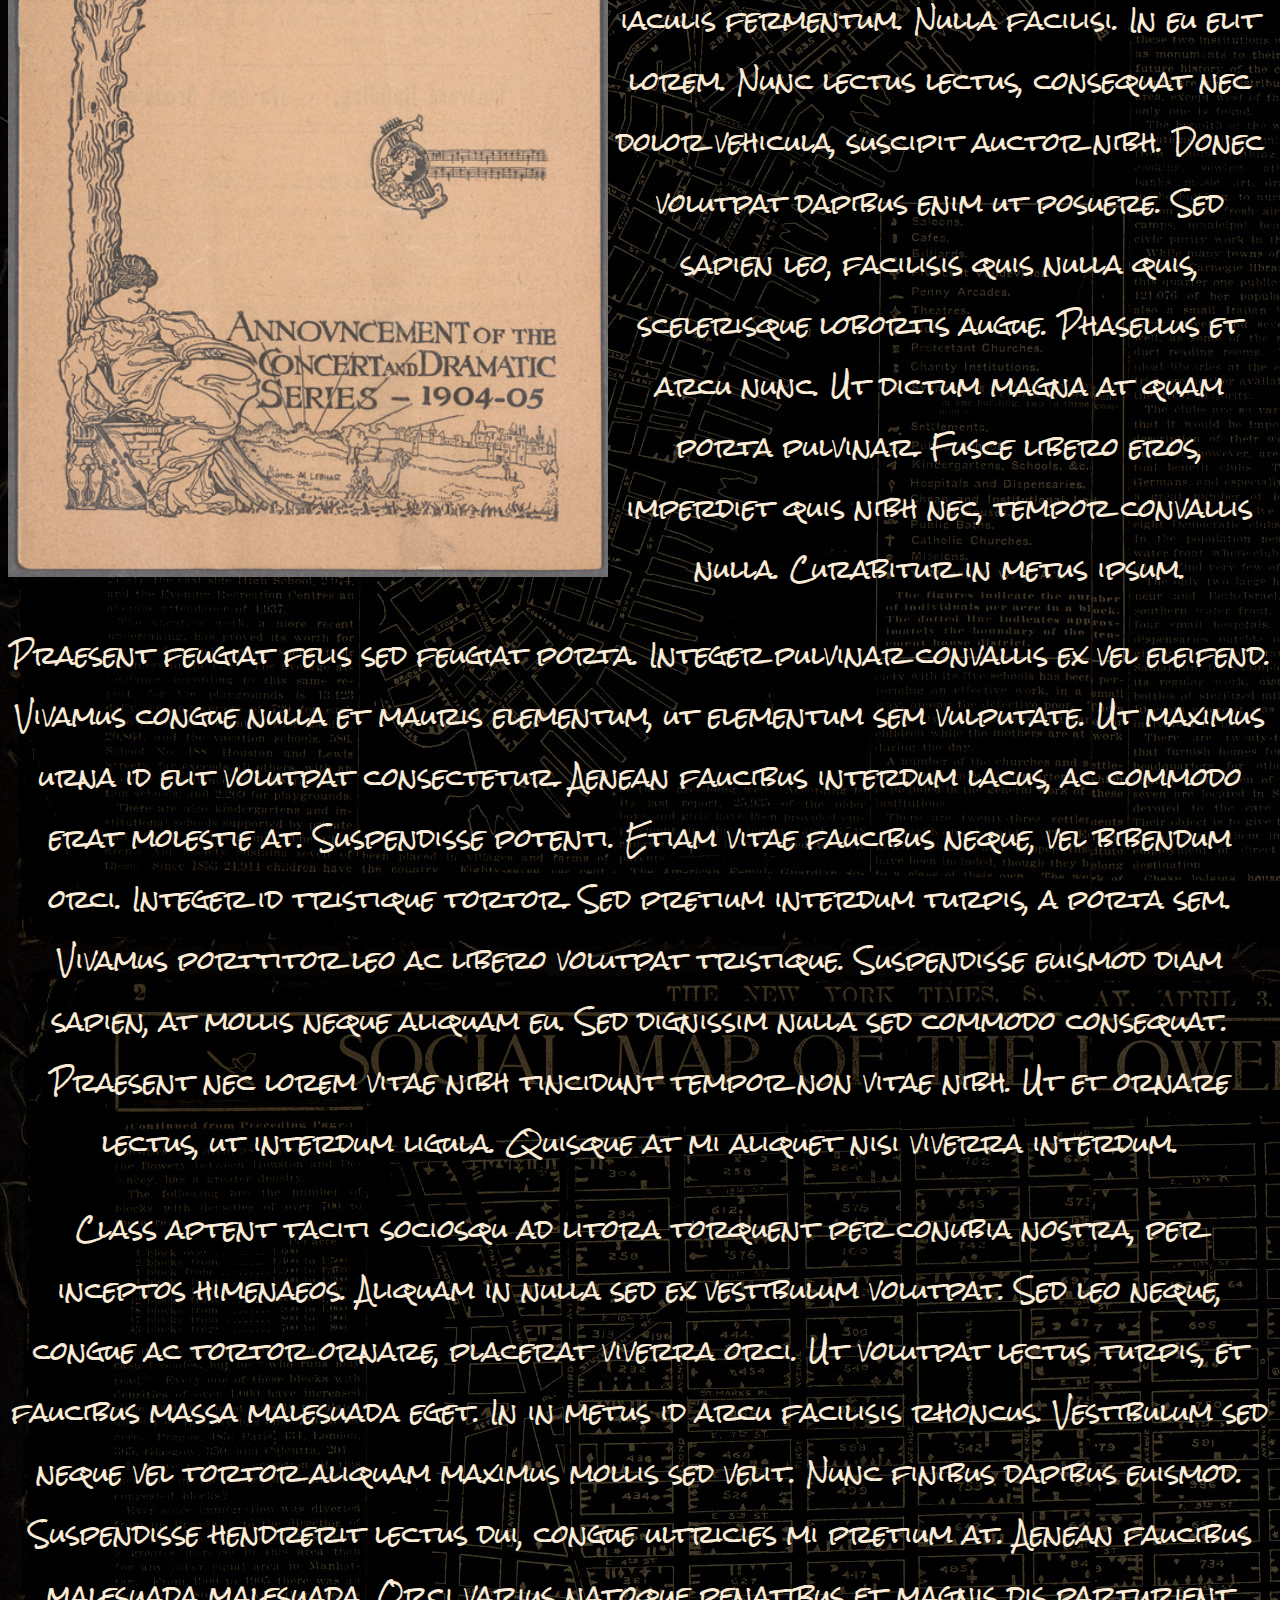
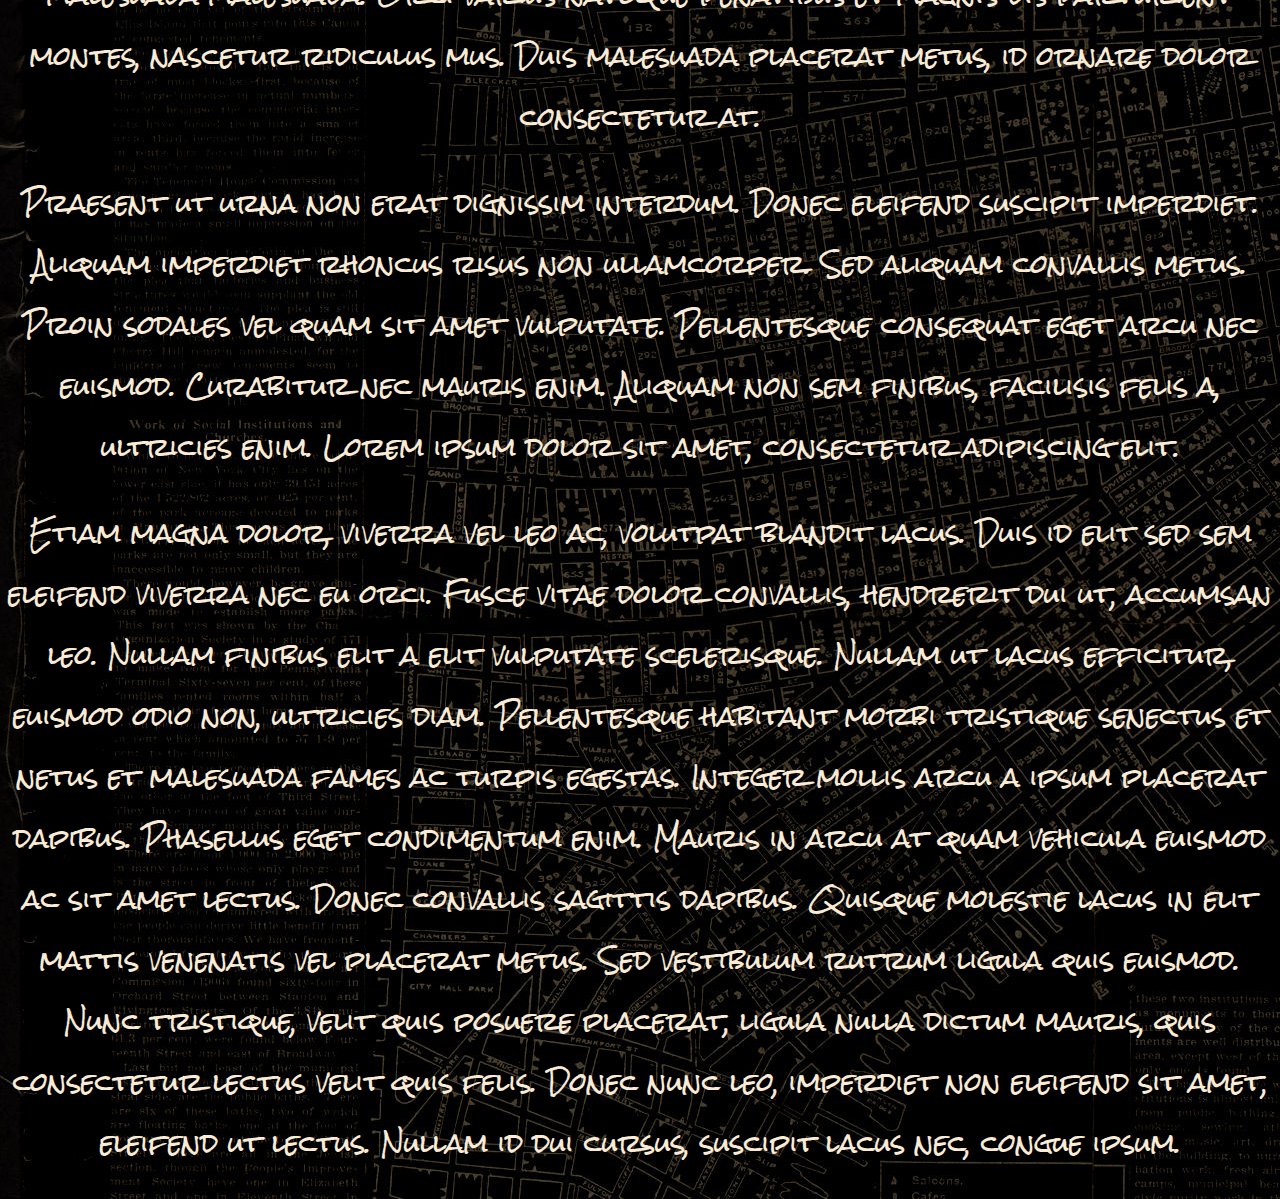
<file: institutions.html>
<!DOCTYPE html>
<html>
<head>
	<meta charset="UTF-8">
	<title>The Lower East Side!</title>
	<link rel="stylesheet" href="css/style.css">
</head>
<body background="images/yea.jpg"
      background-position: center;
    background-repeat: no-repeat;
    background-size: cover;>
 <div class="topnav">
    <div class="main_menu"><a href="index.html">HOME PAGE</a></div>
    <div class="history"><a href="history.html">HISTORY</a></div>
    <div class="housing"><a href="housing.html">HOUSING</a></div>
    <div class="parks"><a href="parks.html">PARKS</a></div>
    <div class="schools"><a href="schools.html">SCHOOLS</a></div>
    <div class="institutions"><a href="institutions.html">INSTITUTIONS</a></div>
</div>
<div class="intro">
<img class="intro_pix" src="images/institutions.png" alt="welcome" style="width:600px;height:228px;">
<h1>Settlement Houses, Delis, and the Barrio</h1>
<p>Though it began in England, the American Settlement House Movement thrived in the Lower East Side. University Settlement is New York's first settlement house, and exists to this day. Henry Street Settlement is another settlement house founded by the professional nurse, Lilian Wald. The Educational Alliance continues to provide and expand services throughout the City. The Seward Park Library, built in 1909, was and is one of the busiest circulating libraries in all the five boroughs. The Lower East Side is still home to places which provide Jewish delicacies, such as Katz's, Russ and Daughters and Yonah Schimmel.</p>
<img class="two_wrap" src="images/edal.jpg" alt="Educational Alliance Program"><p>Lorem ipsum dolor sit amet, consectetur adipiscing elit. Pellentesque non nibh posuere dolor viverra dignissim. Vestibulum faucibus viverra lectus, eget dapibus augue rutrum ut. Sed posuere nunc vel diam iaculis fermentum. Nulla facilisi. In eu elit lorem. Nunc lectus lectus, consequat nec dolor vehicula, suscipit auctor nibh. Donec volutpat dapibus enim ut posuere. Sed sapien leo, facilisis quis nulla quis, scelerisque lobortis augue. Phasellus et arcu nunc. Ut dictum magna at quam porta pulvinar. Fusce libero eros, imperdiet quis nibh nec, tempor convallis nulla. Curabitur in metus ipsum.
</p>
<p>Praesent feugiat felis sed feugiat porta. Integer pulvinar convallis ex vel eleifend. Vivamus congue nulla et mauris elementum, ut elementum sem vulputate. Ut maximus urna id elit volutpat consectetur. Aenean faucibus interdum lacus, ac commodo erat molestie at. Suspendisse potenti. Etiam vitae faucibus neque, vel bibendum orci. Integer id tristique tortor. Sed pretium interdum turpis, a porta sem. Vivamus porttitor leo ac libero volutpat tristique. Suspendisse euismod diam sapien, at mollis neque aliquam eu. Sed dignissim nulla sed commodo consequat. Praesent nec lorem vitae nibh tincidunt tempor non vitae nibh. Ut et ornare lectus, ut interdum ligula. Quisque at mi aliquet nisi viverra interdum.
</p>
<p>Class aptent taciti sociosqu ad litora torquent per conubia nostra, per inceptos himenaeos. Aliquam in nulla sed ex vestibulum volutpat. Sed leo neque, congue ac tortor ornare, placerat viverra orci. Ut volutpat lectus turpis, et faucibus massa malesuada eget. In in metus id arcu facilisis rhoncus. Vestibulum sed neque vel tortor aliquam maximus mollis sed velit. Nunc finibus dapibus euismod. Suspendisse hendrerit lectus dui, congue ultricies mi pretium at. Aenean faucibus malesuada malesuada. Orci varius natoque penatibus et magnis dis parturient montes, nascetur ridiculus mus. Duis malesuada placerat metus, id ornare dolor consectetur at.
</p>
<p>Praesent ut urna non erat dignissim interdum. Donec eleifend suscipit imperdiet. Aliquam imperdiet rhoncus risus non ullamcorper. Sed aliquam convallis metus. Proin sodales vel quam sit amet vulputate. Pellentesque consequat eget arcu nec euismod. Curabitur nec mauris enim. Aliquam non sem finibus, facilisis felis a, ultricies enim. Lorem ipsum dolor sit amet, consectetur adipiscing elit.
</p>
<p>Etiam magna dolor, viverra vel leo ac, volutpat blandit lacus. Duis id elit sed sem eleifend viverra nec eu orci. Fusce vitae dolor convallis, hendrerit dui ut, accumsan leo. Nullam finibus elit a elit vulputate scelerisque. Nullam ut lacus efficitur, euismod odio non, ultricies diam. Pellentesque habitant morbi tristique senectus et netus et malesuada fames ac turpis egestas. Integer mollis arcu a ipsum placerat dapibus. Phasellus eget condimentum enim. Mauris in arcu at quam vehicula euismod ac sit amet lectus. Donec convallis sagittis dapibus. Quisque molestie lacus in elit mattis venenatis vel placerat metus. Sed vestibulum rutrum ligula quis euismod. Nunc tristique, velit quis posuere placerat, ligula nulla dictum mauris, quis consectetur lectus velit quis felis. Donec nunc leo, imperdiet non eleifend sit amet, eleifend ut lectus. Nullam id dui cursus, suscipit lacus nec, congue ipsum.</p>
</p>
</div>

</body>
</html>
</file>
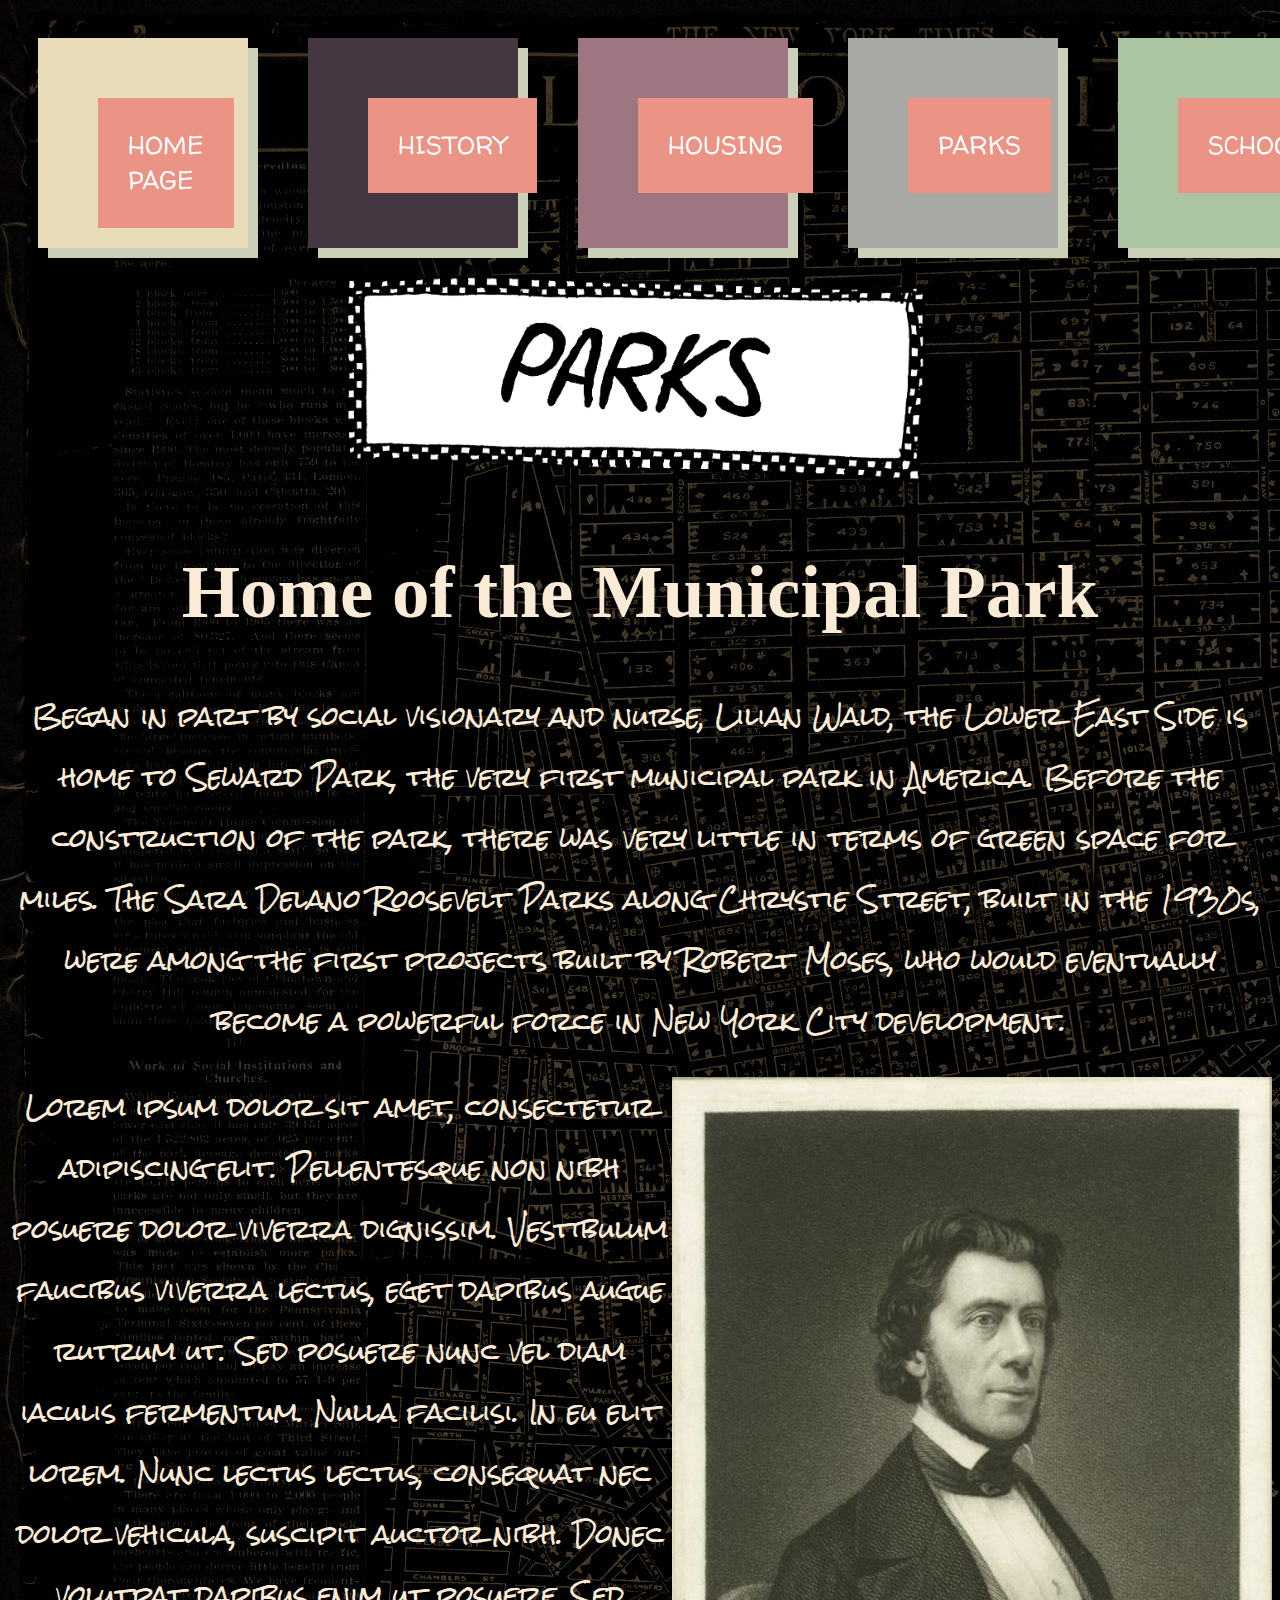
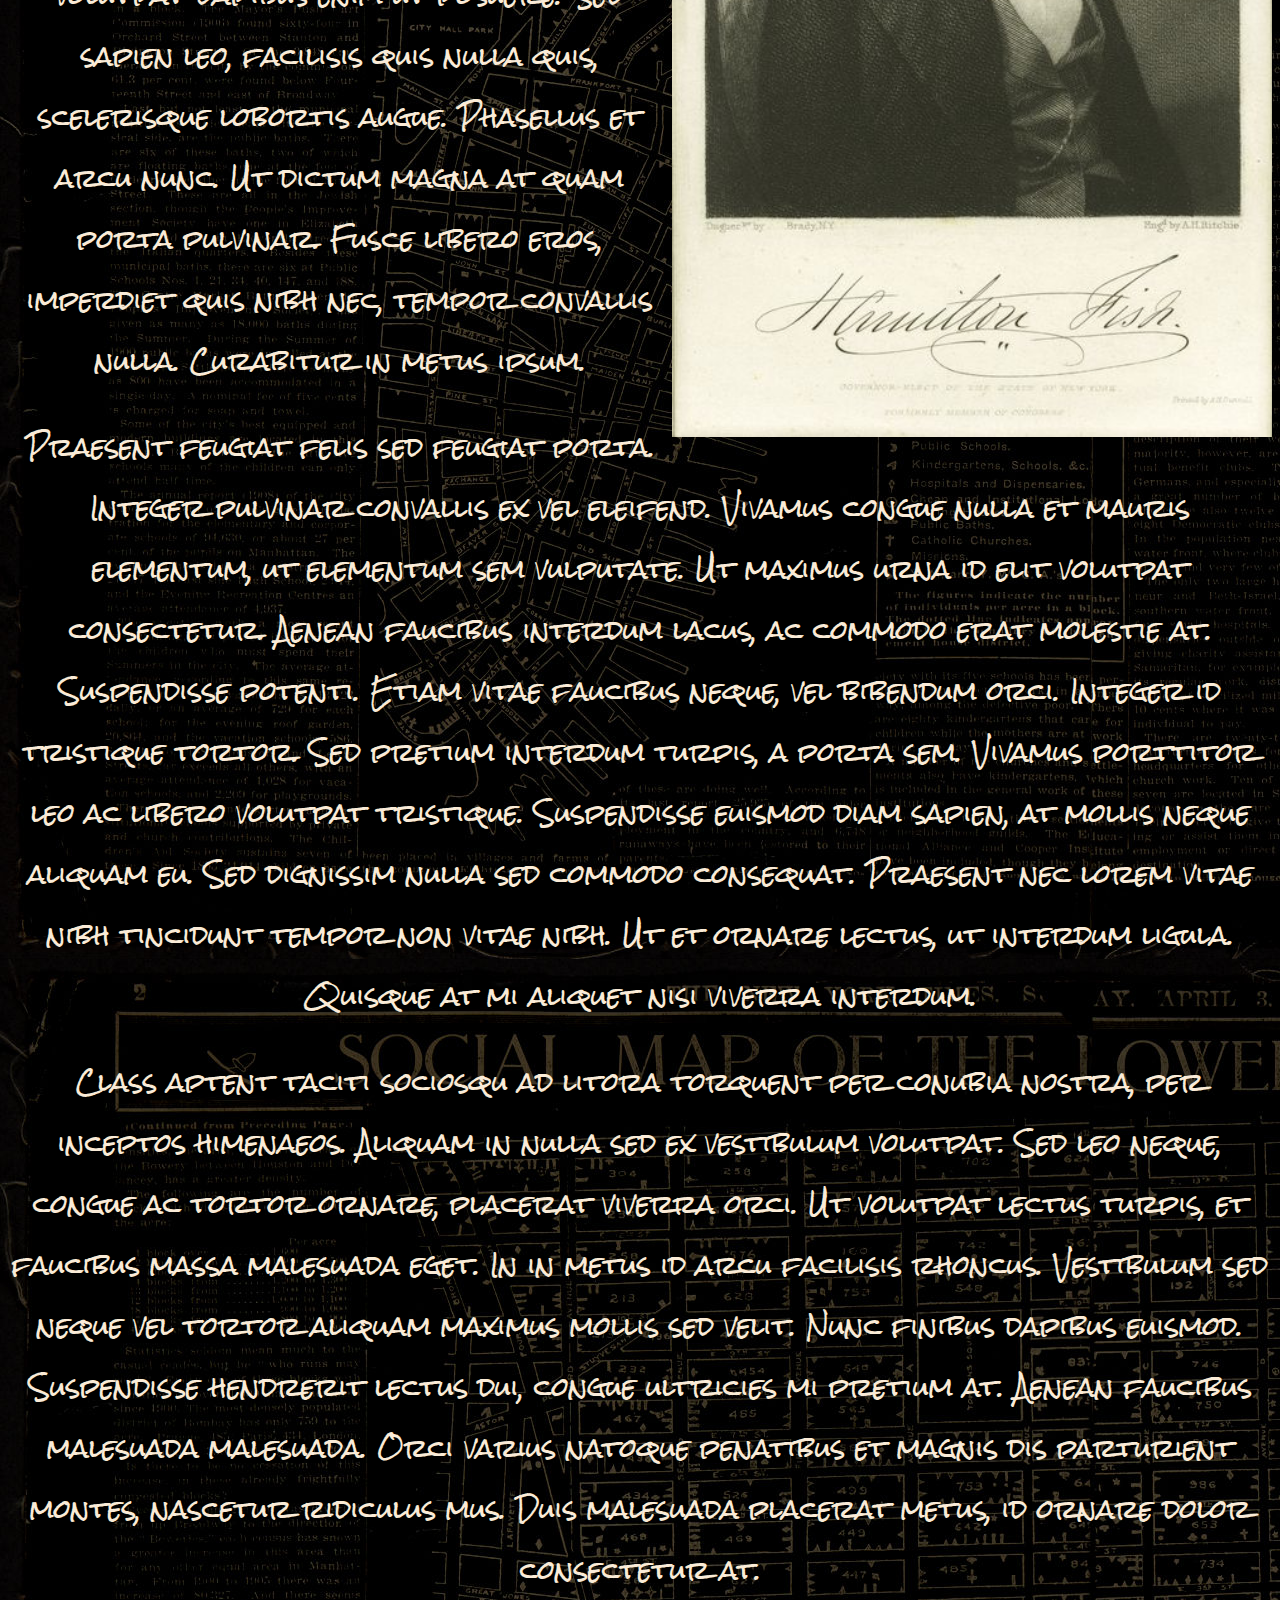
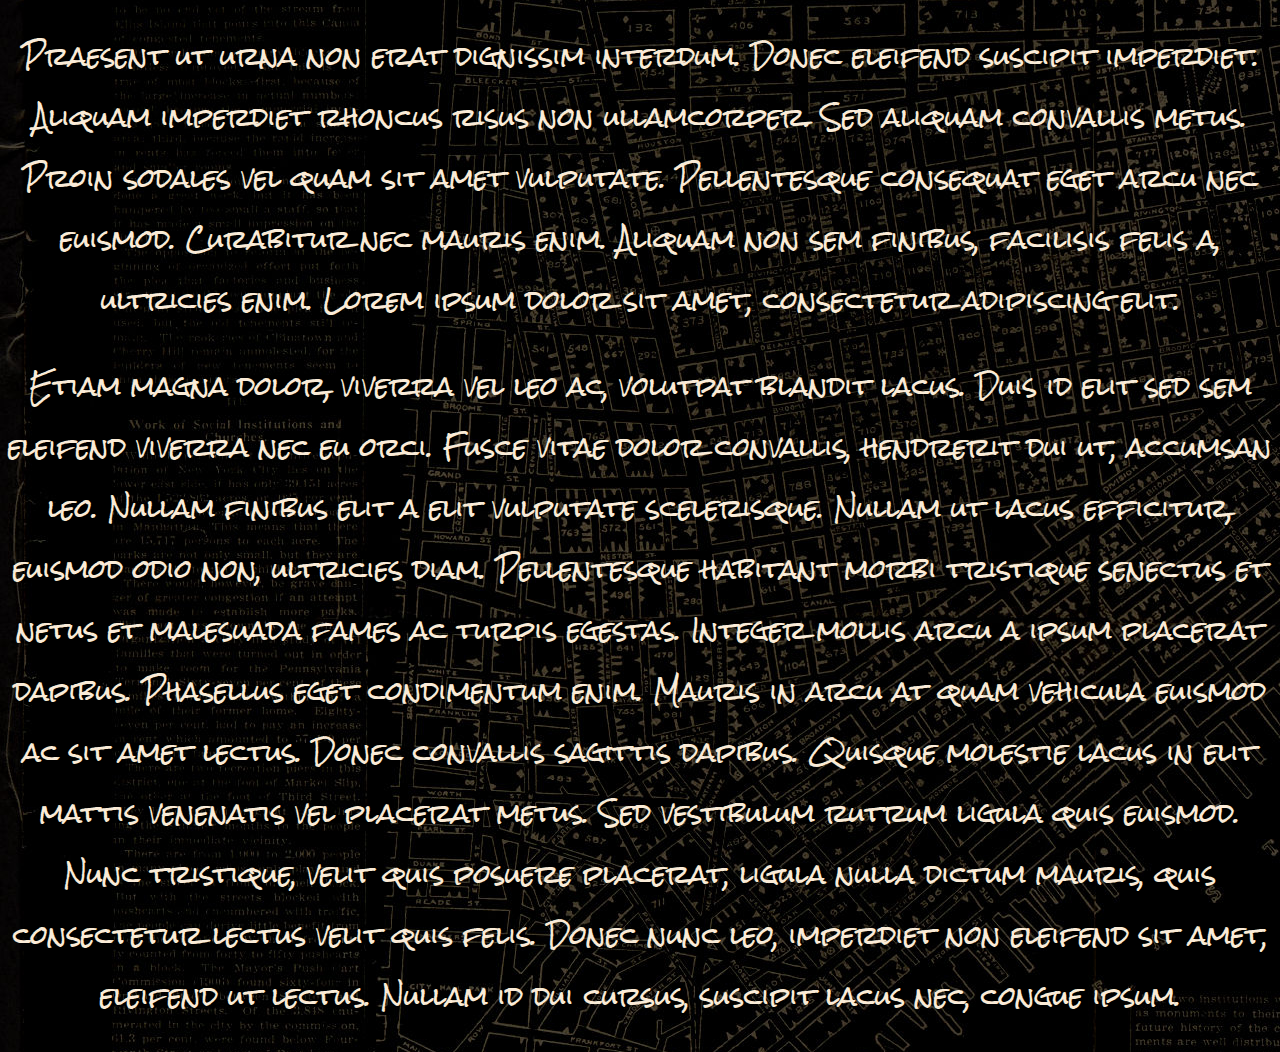
<file: parks.html>
<!DOCTYPE html>
<html>
<head>
	<meta charset="UTF-8">
	<title>The Lower East Side!</title>
	<link rel="stylesheet" href="css/style.css">
</head>
<body background="images/yea.jpg"
      background-position: center;
    background-repeat: no-repeat;
    background-size: cover;>
 <div class="topnav">
    <div class="main_menu"><a href="index.html">HOME PAGE</a></div>
    <div class="history"><a href="history.html">HISTORY</a></div>
    <div class="housing"><a href="housing.html">HOUSING</a></div>
    <div class="parks"><a href="parks.html">PARKS</a></div>
    <div class="schools"><a href="schools.html">SCHOOLS</a></div>
    <div class="institutions"><a href="institutions.html">INSTITUTIONS</a></div>
</div>
<div class="intro">
<img class="intro_pix" src="images/parks.png" alt="welcome" style="width:600px;height:228px;">
<h1>Home of the Municipal Park</h1>
<p>Began in part by social visionary and nurse, Lilian Wald, the Lower East Side is home to Seward Park, the very first municipal park in America. Before the construction of the park, there was very little in terms of green space for miles. The Sara Delano Roosevelt Parks along Chrystie Street, built in the 1930s, were among the first projects built by Robert Moses, who would eventually become a powerful force in New York City development.</p>
<img class="one_wrap" src="images/ham.jpg" alt="Hamilton Fish" >
<p>Lorem ipsum dolor sit amet, consectetur adipiscing elit. Pellentesque non nibh posuere dolor viverra dignissim. Vestibulum faucibus viverra lectus, eget dapibus augue rutrum ut. Sed posuere nunc vel diam iaculis fermentum. Nulla facilisi. In eu elit lorem. Nunc lectus lectus, consequat nec dolor vehicula, suscipit auctor nibh. Donec volutpat dapibus enim ut posuere. Sed sapien leo, facilisis quis nulla quis, scelerisque lobortis augue. Phasellus et arcu nunc. Ut dictum magna at quam porta pulvinar. Fusce libero eros, imperdiet quis nibh nec, tempor convallis nulla. Curabitur in metus ipsum.
</p>
<p>Praesent feugiat felis sed feugiat porta. Integer pulvinar convallis ex vel eleifend. Vivamus congue nulla et mauris elementum, ut elementum sem vulputate. Ut maximus urna id elit volutpat consectetur. Aenean faucibus interdum lacus, ac commodo erat molestie at. Suspendisse potenti. Etiam vitae faucibus neque, vel bibendum orci. Integer id tristique tortor. Sed pretium interdum turpis, a porta sem. Vivamus porttitor leo ac libero volutpat tristique. Suspendisse euismod diam sapien, at mollis neque aliquam eu. Sed dignissim nulla sed commodo consequat. Praesent nec lorem vitae nibh tincidunt tempor non vitae nibh. Ut et ornare lectus, ut interdum ligula. Quisque at mi aliquet nisi viverra interdum.
</p>
<p>Class aptent taciti sociosqu ad litora torquent per conubia nostra, per inceptos himenaeos. Aliquam in nulla sed ex vestibulum volutpat. Sed leo neque, congue ac tortor ornare, placerat viverra orci. Ut volutpat lectus turpis, et faucibus massa malesuada eget. In in metus id arcu facilisis rhoncus. Vestibulum sed neque vel tortor aliquam maximus mollis sed velit. Nunc finibus dapibus euismod. Suspendisse hendrerit lectus dui, congue ultricies mi pretium at. Aenean faucibus malesuada malesuada. Orci varius natoque penatibus et magnis dis parturient montes, nascetur ridiculus mus. Duis malesuada placerat metus, id ornare dolor consectetur at.
</p>
<p>Praesent ut urna non erat dignissim interdum. Donec eleifend suscipit imperdiet. Aliquam imperdiet rhoncus risus non ullamcorper. Sed aliquam convallis metus. Proin sodales vel quam sit amet vulputate. Pellentesque consequat eget arcu nec euismod. Curabitur nec mauris enim. Aliquam non sem finibus, facilisis felis a, ultricies enim. Lorem ipsum dolor sit amet, consectetur adipiscing elit.
</p>
<p>Etiam magna dolor, viverra vel leo ac, volutpat blandit lacus. Duis id elit sed sem eleifend viverra nec eu orci. Fusce vitae dolor convallis, hendrerit dui ut, accumsan leo. Nullam finibus elit a elit vulputate scelerisque. Nullam ut lacus efficitur, euismod odio non, ultricies diam. Pellentesque habitant morbi tristique senectus et netus et malesuada fames ac turpis egestas. Integer mollis arcu a ipsum placerat dapibus. Phasellus eget condimentum enim. Mauris in arcu at quam vehicula euismod ac sit amet lectus. Donec convallis sagittis dapibus. Quisque molestie lacus in elit mattis venenatis vel placerat metus. Sed vestibulum rutrum ligula quis euismod. Nunc tristique, velit quis posuere placerat, ligula nulla dictum mauris, quis consectetur lectus velit quis felis. Donec nunc leo, imperdiet non eleifend sit amet, eleifend ut lectus. Nullam id dui cursus, suscipit lacus nec, congue ipsum.</p>
</p>
</div>

</body>
</html>
</file>
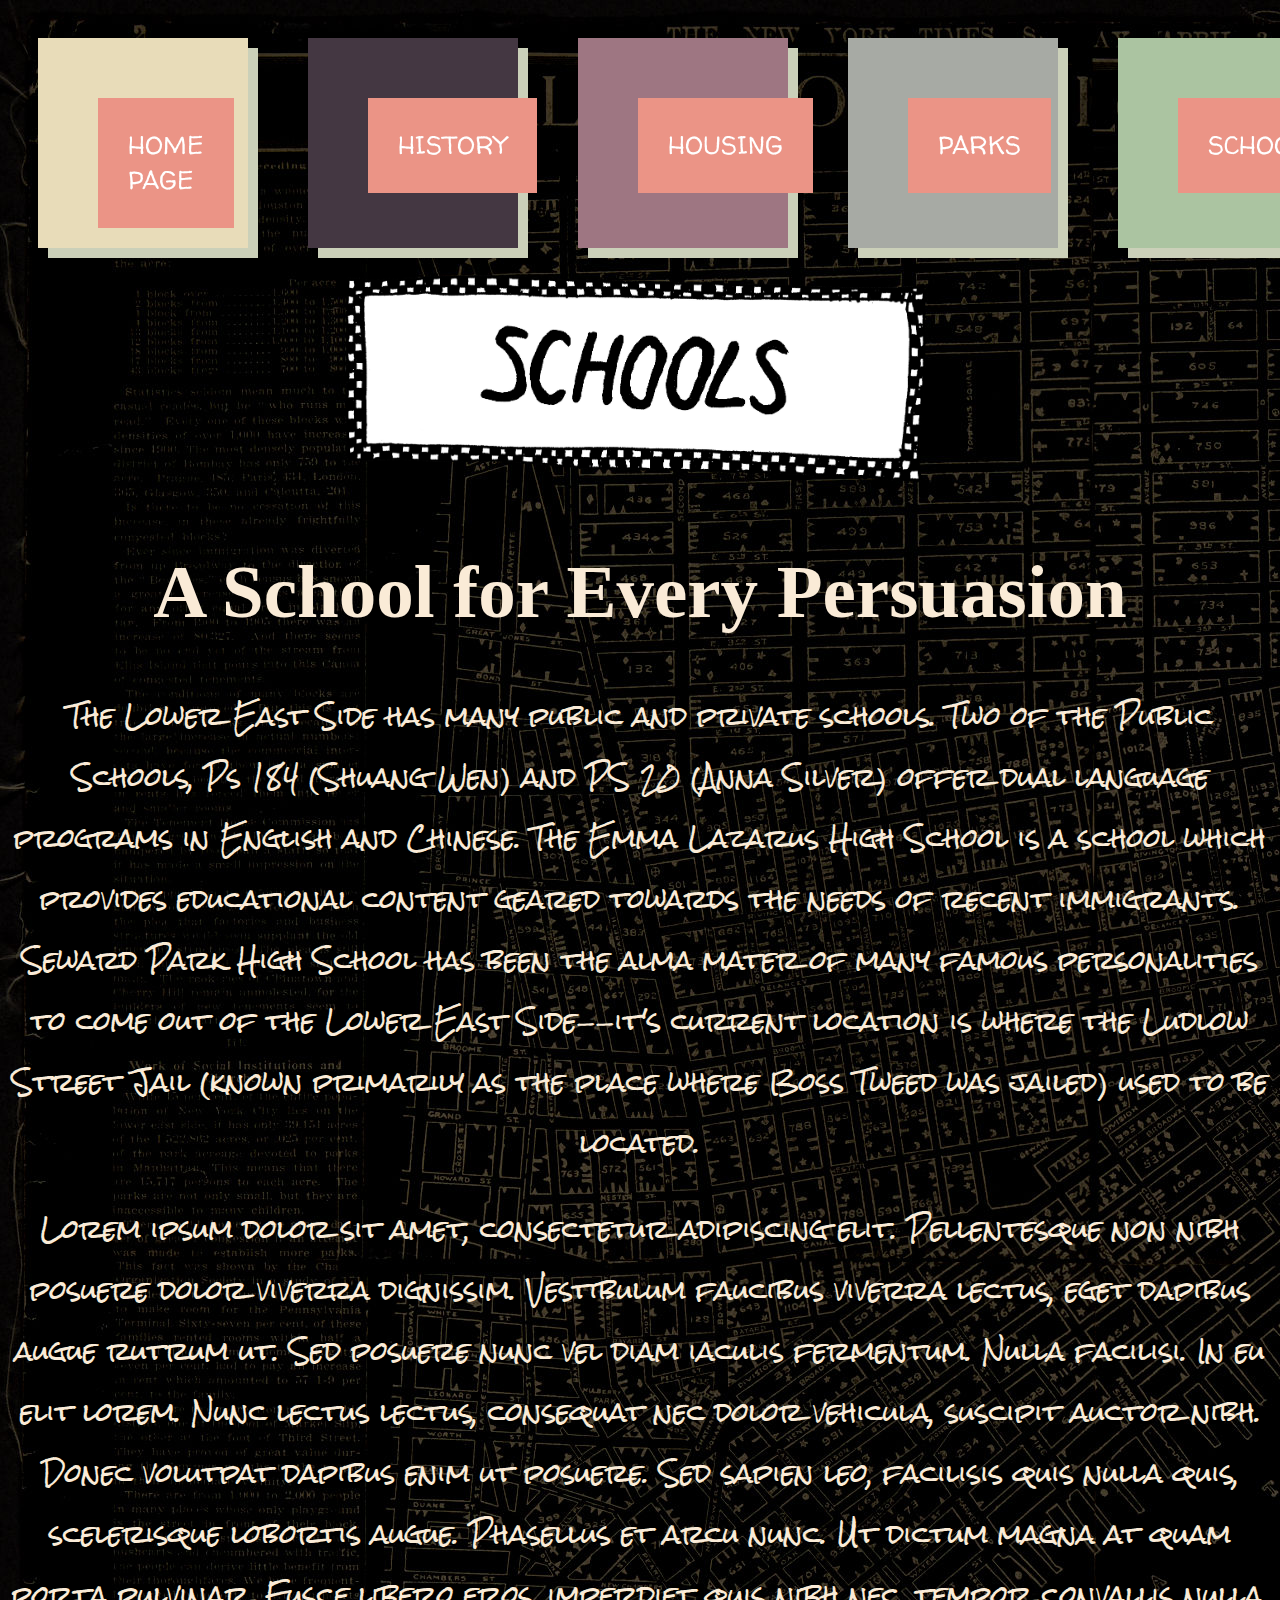
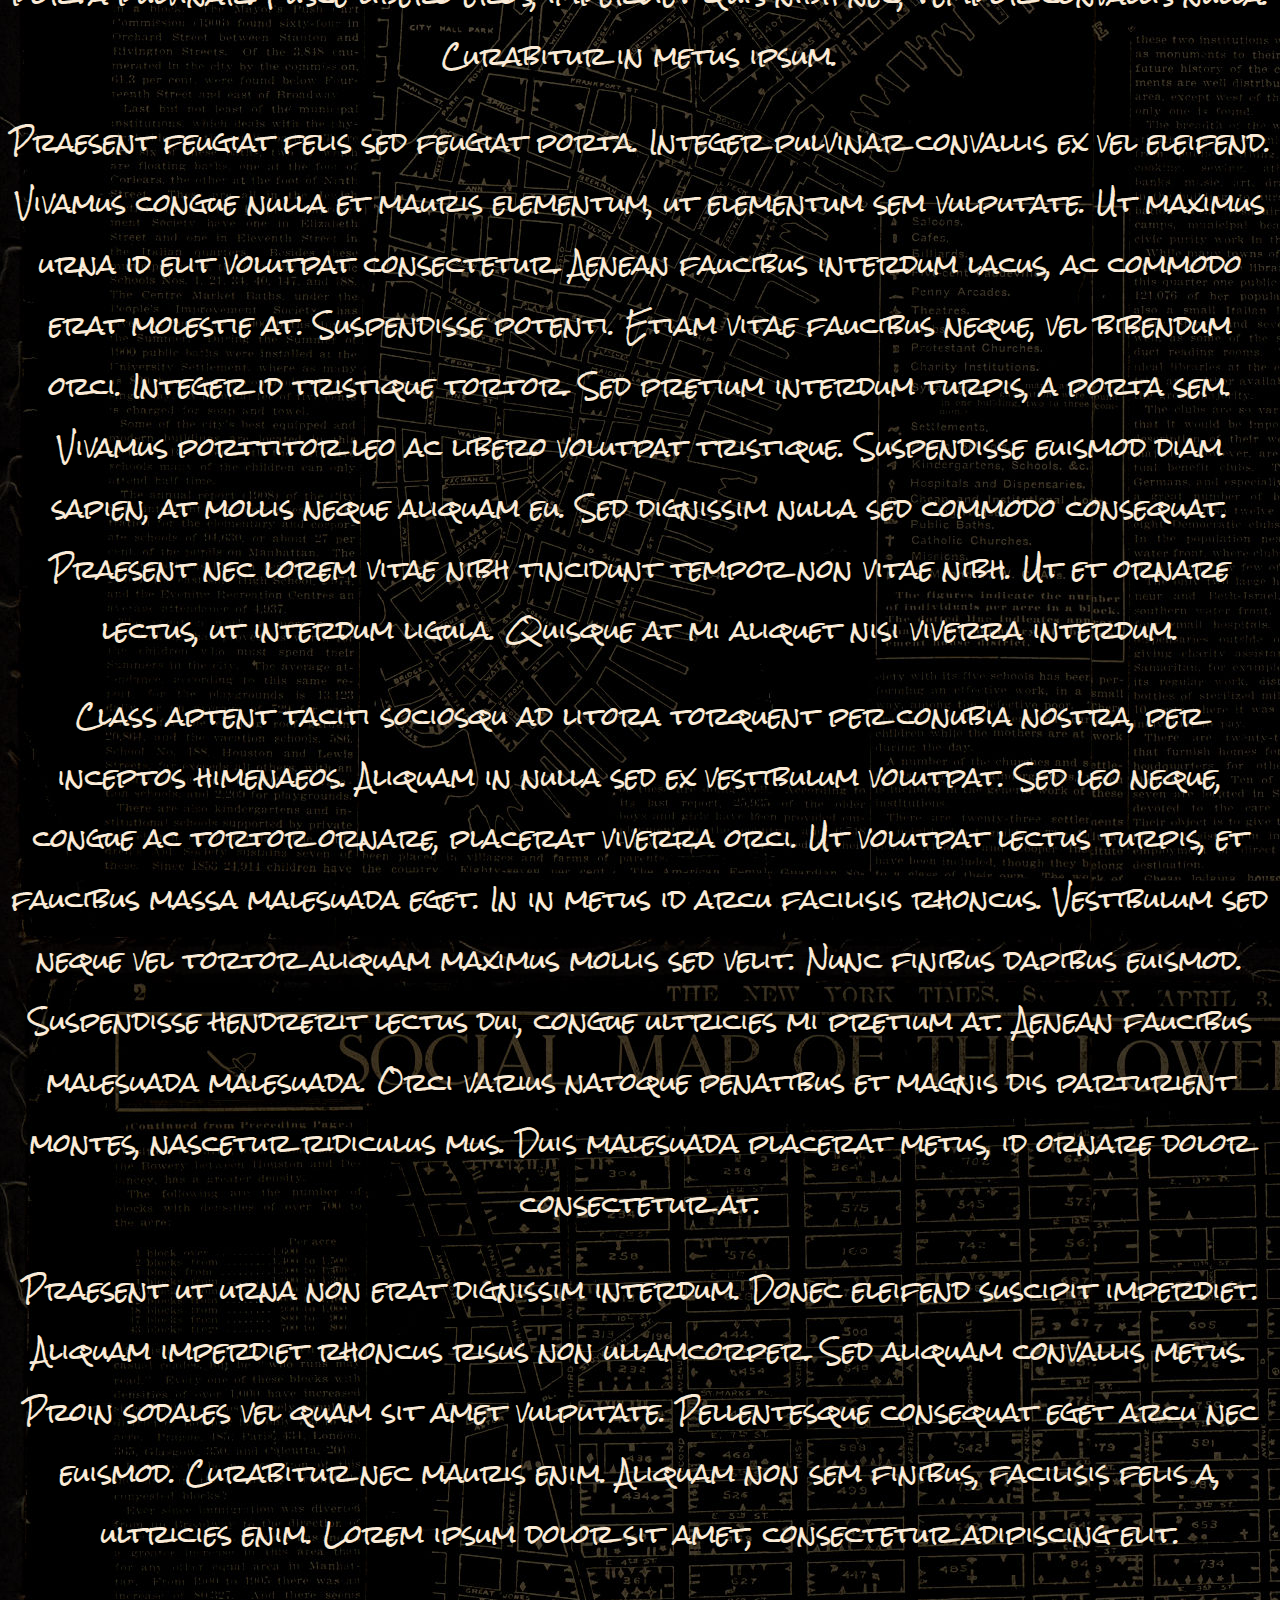
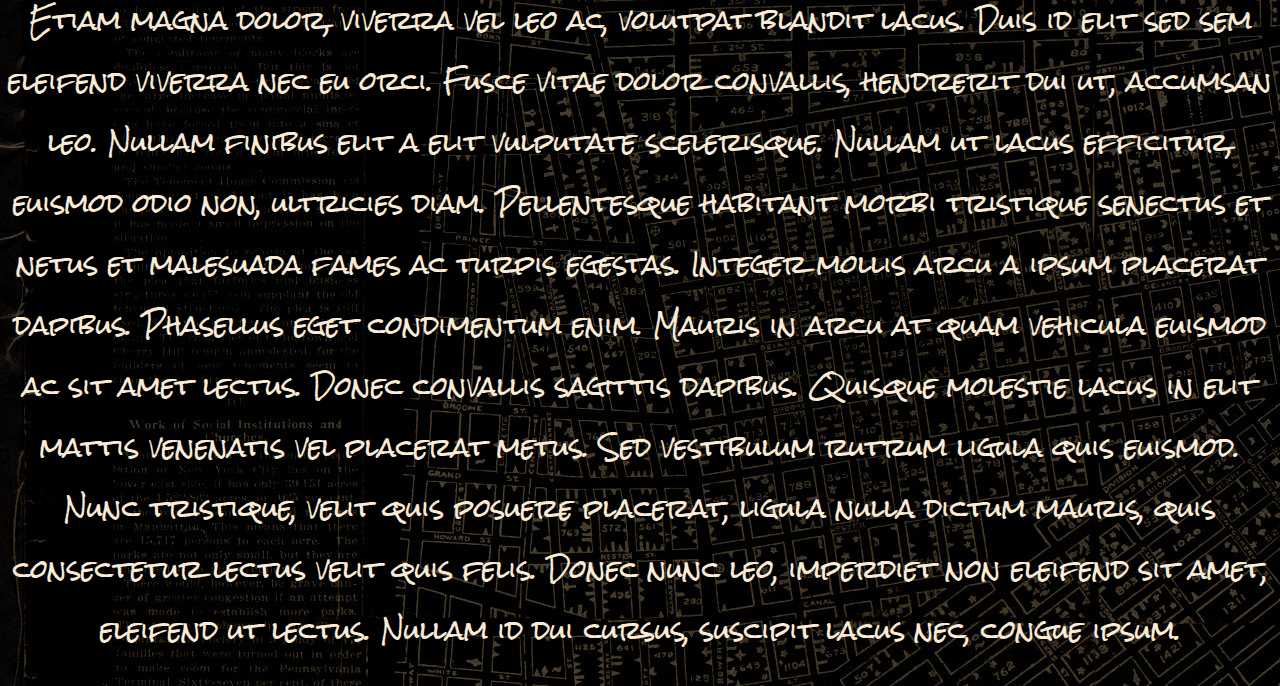
<file: schools.html>
<!DOCTYPE html>
<html>
<head>
	<meta charset="UTF-8">
	<title>The Lower East Side!</title>
	<link rel="stylesheet" href="css/style.css">
</head>
<body background="images/yea.jpg"
      background-position: center;
    background-repeat: no-repeat;
    background-size: cover;>
 <div class="topnav">
    <div class="main_menu"><a href="index.html">HOME PAGE</a></div>
    <div class="history"><a href="history.html">HISTORY</a></div>
    <div class="housing"><a href="housing.html">HOUSING</a></div>
    <div class="parks"><a href="parks.html">PARKS</a></div>
    <div class="schools"><a href="schools.html">SCHOOLS</a></div>
    <div class="institutions"><a href="institutions.html">INSTITUTIONS</a></div>
</div>
<div class="intro">
<img class="intro_pix" src="images/schools.png" alt="welcome" style="width:600px;height:228px;">
<h1>A School for Every Persuasion</h1>
<p>The Lower East Side has many public and private schools. Two of the Public Schools, Ps 184 (Shuang Wen) and PS 20 (Anna Silver) offer dual language programs in English and Chinese. The Emma Lazarus High School is a school which provides educational content geared towards the needs of recent immigrants. Seward Park High School has been the alma mater of many famous personalities to come out of the Lower East Side--it's current location is where the Ludlow Street Jail (known primarily as the place where Boss Tweed was jailed) used to be located.</p>
<p>Lorem ipsum dolor sit amet, consectetur adipiscing elit. Pellentesque non nibh posuere dolor viverra dignissim. Vestibulum faucibus viverra lectus, eget dapibus augue rutrum ut. Sed posuere nunc vel diam iaculis fermentum. Nulla facilisi. In eu elit lorem. Nunc lectus lectus, consequat nec dolor vehicula, suscipit auctor nibh. Donec volutpat dapibus enim ut posuere. Sed sapien leo, facilisis quis nulla quis, scelerisque lobortis augue. Phasellus et arcu nunc. Ut dictum magna at quam porta pulvinar. Fusce libero eros, imperdiet quis nibh nec, tempor convallis nulla. Curabitur in metus ipsum.
</p>
<p>Praesent feugiat felis sed feugiat porta. Integer pulvinar convallis ex vel eleifend. Vivamus congue nulla et mauris elementum, ut elementum sem vulputate. Ut maximus urna id elit volutpat consectetur. Aenean faucibus interdum lacus, ac commodo erat molestie at. Suspendisse potenti. Etiam vitae faucibus neque, vel bibendum orci. Integer id tristique tortor. Sed pretium interdum turpis, a porta sem. Vivamus porttitor leo ac libero volutpat tristique. Suspendisse euismod diam sapien, at mollis neque aliquam eu. Sed dignissim nulla sed commodo consequat. Praesent nec lorem vitae nibh tincidunt tempor non vitae nibh. Ut et ornare lectus, ut interdum ligula. Quisque at mi aliquet nisi viverra interdum.
</p>
<p>Class aptent taciti sociosqu ad litora torquent per conubia nostra, per inceptos himenaeos. Aliquam in nulla sed ex vestibulum volutpat. Sed leo neque, congue ac tortor ornare, placerat viverra orci. Ut volutpat lectus turpis, et faucibus massa malesuada eget. In in metus id arcu facilisis rhoncus. Vestibulum sed neque vel tortor aliquam maximus mollis sed velit. Nunc finibus dapibus euismod. Suspendisse hendrerit lectus dui, congue ultricies mi pretium at. Aenean faucibus malesuada malesuada. Orci varius natoque penatibus et magnis dis parturient montes, nascetur ridiculus mus. Duis malesuada placerat metus, id ornare dolor consectetur at.
</p>
<p>Praesent ut urna non erat dignissim interdum. Donec eleifend suscipit imperdiet. Aliquam imperdiet rhoncus risus non ullamcorper. Sed aliquam convallis metus. Proin sodales vel quam sit amet vulputate. Pellentesque consequat eget arcu nec euismod. Curabitur nec mauris enim. Aliquam non sem finibus, facilisis felis a, ultricies enim. Lorem ipsum dolor sit amet, consectetur adipiscing elit.
</p>
<p>Etiam magna dolor, viverra vel leo ac, volutpat blandit lacus. Duis id elit sed sem eleifend viverra nec eu orci. Fusce vitae dolor convallis, hendrerit dui ut, accumsan leo. Nullam finibus elit a elit vulputate scelerisque. Nullam ut lacus efficitur, euismod odio non, ultricies diam. Pellentesque habitant morbi tristique senectus et netus et malesuada fames ac turpis egestas. Integer mollis arcu a ipsum placerat dapibus. Phasellus eget condimentum enim. Mauris in arcu at quam vehicula euismod ac sit amet lectus. Donec convallis sagittis dapibus. Quisque molestie lacus in elit mattis venenatis vel placerat metus. Sed vestibulum rutrum ligula quis euismod. Nunc tristique, velit quis posuere placerat, ligula nulla dictum mauris, quis consectetur lectus velit quis felis. Donec nunc leo, imperdiet non eleifend sit amet, eleifend ut lectus. Nullam id dui cursus, suscipit lacus nec, congue ipsum.</p>
</p>
</div>

</body>
</html>
</file>
<file: css/style.css>
@import url('https://fonts.googleapis.com/css?family=Homemade+Apple|Permanent+Marker|Rock+Salt|Walter+Turncoat|Homemade+Apple|');


/*this is the css for the entire menu*/
.topnav {
    display:flex;
    justify-content: space-around;
    position: fixed;
    overflow: hidden;
    font-family: 'Walter Turncoat', cursive;
    text-align: center;
}

.topnav a {
    float: left;
    display: block;
    text-align: left;
    padding: 10px 10px;
    font-size: 25px;
    margin: 30px;
    padding: 30px;
}

.main_menu {
    width: 150px;
    height: 150px;
    background-color: #E8DCB9;
    margin: 30px;
    padding: 30px;
    box-shadow: 10px 10px #cbd0b9;
}

.history {
    width: 150px;
    height: 150px;
    background-color: #443742;
    margin: 30px;
    padding: 30px;
    box-shadow: 10px 10px #cbd0b9;
}
/*box was widened to fit entirety of the text*/
.institutions {
    width: 200px;
    height: 150px;
    background-color: #f4e87c; 
    margin: 30px;
    padding: 30px;
    box-shadow: 10px 10px #cbd0b9;
}

.housing {
    width: 150px;
    height: 150px;
    background-color: #9e7682; 
    margin: 30px;
    padding: 30px;
    box-shadow: 10px 10px #cbd0b9;
}

.parks {
    width: 150px;
    height: 150px;
    background-color: #a7aaa4;
    margin: 30px;
    padding: 30px;
    box-shadow: 10px 10px #cbd0b9;
}

.schools {
    width: 150px;
    height: 150px;
    background-color: #abc4a1; 
    margin: 30px;
    padding: 30px;
    box-shadow: 10px 10px #cbd0b9;
}

a:link {
    color: white;
    background-color: #eb9486;
    text-decoration: none;
}
a:visited {
    color: #cbcacb;
    background-color: #eb9486;
    text-decoration: none;
}
a:hover {
    color: #ffd23f;
    background-color: #eb9486;
    text-decoration: none;
    transform: rotate(20deg);
    transition: 1s;

}
a:active {
    color: #807f81;
    background-color: #eb9486;
    text-decoration: none;
}
.homepagetext{
    width:60%;
    margin-left:35%;
    font-family: 'Rock Salt', cursive;
    font-size:15px;
    margin-top:25%;
    font-weight: bold
}
/*this font will be used only for the titles or headings of each page*/
h1 {
    font-family: 'Permanent Marker', cursive;
    color: antiquewhite;
    text-align: center;
    font-size: 75px;
}
/*the majority of the text on every page will be styled thusly...*/
p {
    font-family: 'Rock Salt', cursive;
    color: antiquewhite;
    font-size: 25px;
    text-align: center
}

.intro {
    padding-top: 250px;
    font-family: 'Rock Salt', cursive;
    text-align: center
}

.intro_pix {
    top: 0; bottom:0; left: 0; right:0;
    margin: auto;
}
/*select "one_wrap" for right, "two_wrap" for left*/
.one_wrap {
    float: right;
    width:600px;
}

.two_wrap {
    float: left;
    width:600px;
}
</file>
